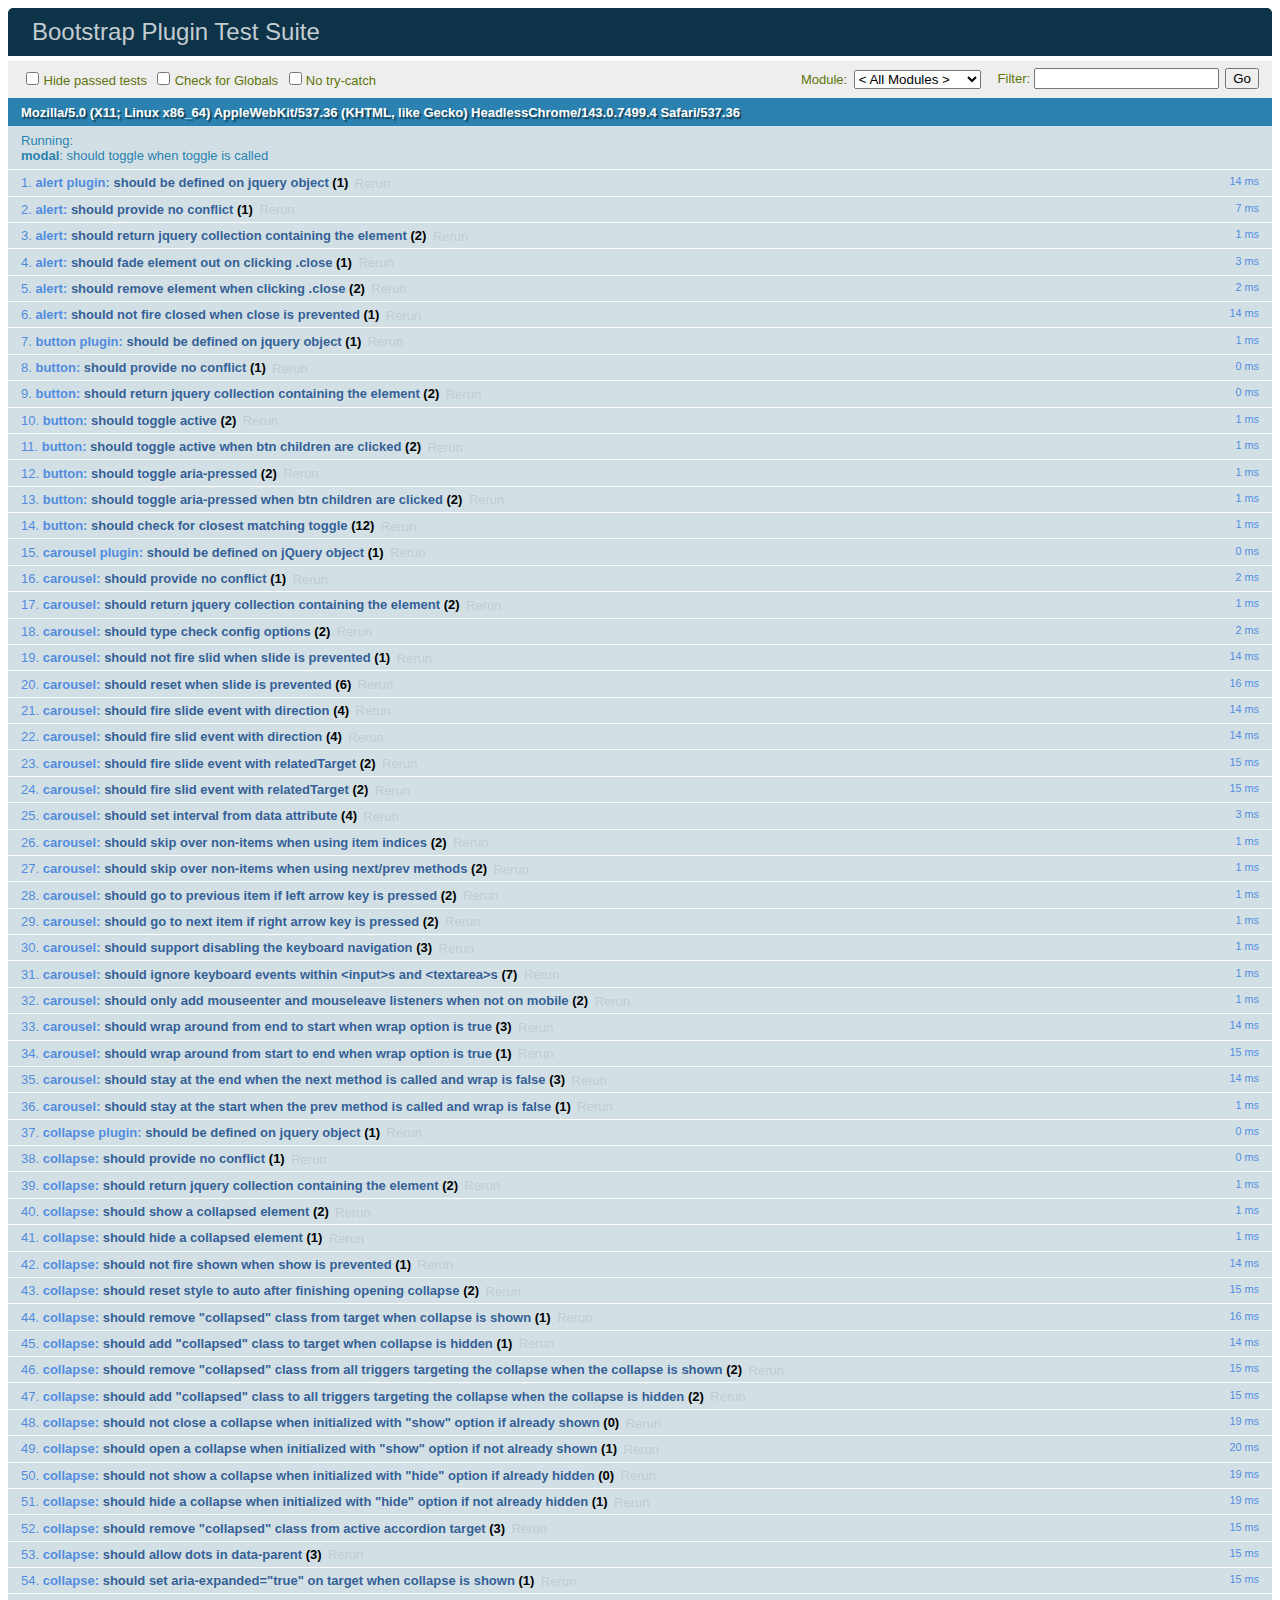
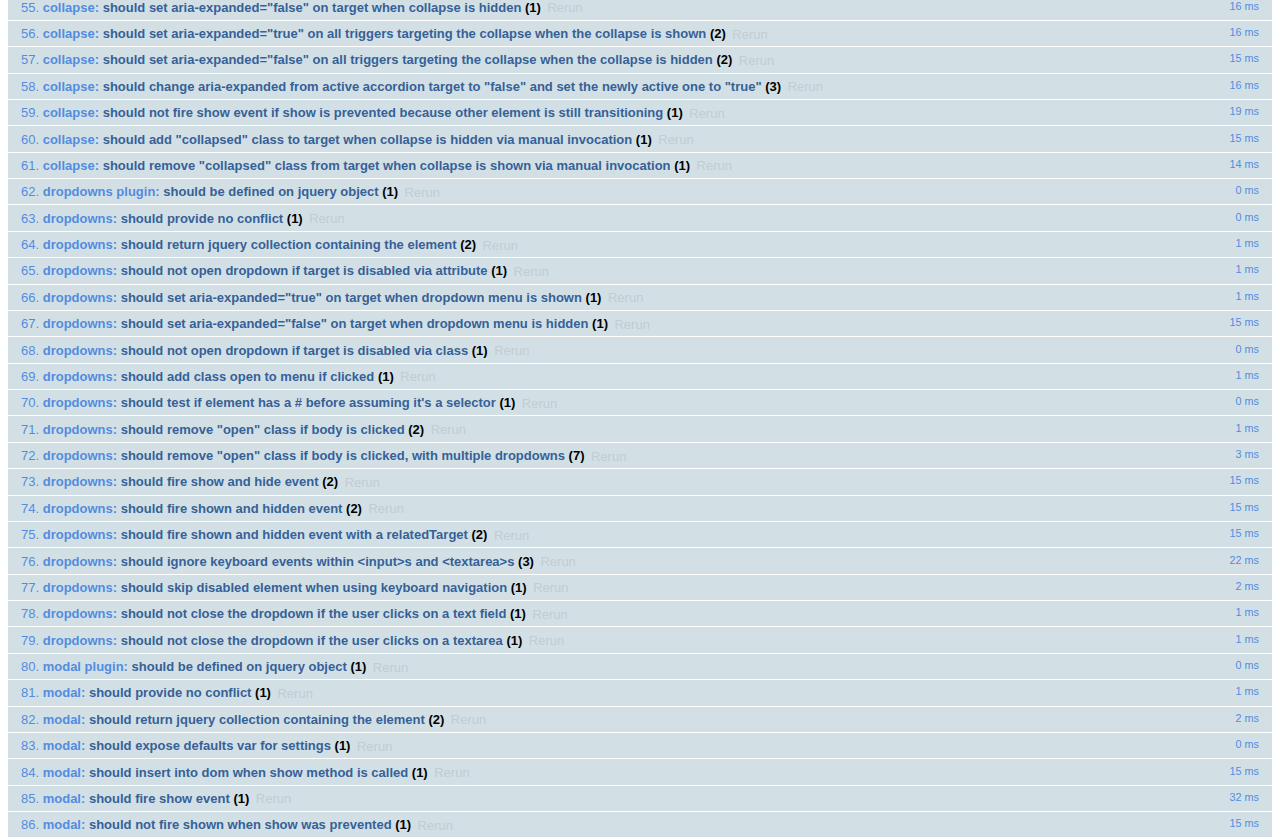
<file: financas-web/src/main/webapp/lib/bootstrap/js/tests/index.html>
<!DOCTYPE html>
<html>
  <head>
    <meta charset="utf-8">
    <title>Bootstrap Plugin Test Suite</title>
    <meta name="viewport" content="width=device-width, initial-scale=1">

    <!-- jQuery -->
    <script src="vendor/jquery.min.js"></script>
    <script src="vendor/tether.min.js"></script>
    <script>
      // Disable jQuery event aliases to ensure we don't accidentally use any of them
      (function () {
        var eventAliases = [
          'blur',
          'focus',
          'focusin',
          'focusout',
          'load',
          'resize',
          'scroll',
          'unload',
          'click',
          'dblclick',
          'mousedown',
          'mouseup',
          'mousemove',
          'mouseover',
          'mouseout',
          'mouseenter',
          'mouseleave',
          'change',
          'select',
          'submit',
          'keydown',
          'keypress',
          'keyup',
          'error',
          'contextmenu',
          'hover',
          'bind',
          'unbind',
          'delegate',
          'undelegate'
        ]
        for (var i = 0; i < eventAliases.length; i++) {
          $.fn[eventAliases[i]] = undefined
        }
      })()
    </script>

    <!-- QUnit -->
    <link rel="stylesheet" href="vendor/qunit.css" media="screen">
    <script src="vendor/qunit.js"></script>
    <script>
      // See https://github.com/axemclion/grunt-saucelabs#test-result-details-with-qunit
      var log = []
      // Require assert.expect in each test
      QUnit.config.requireExpects = true
      QUnit.done(function (testResults) {
        var tests = []
        for (var i = 0, len = log.length; i < len; i++) {
          var details = log[i]
          tests.push({
            name: details.name,
            result: details.result,
            expected: details.expected,
            actual: details.actual,
            source: details.source
          })
        }
        testResults.tests = tests

        window.global_test_results = testResults
      })

      QUnit.testStart(function (testDetails) {
        $(window).scrollTop(0)
        QUnit.log(function (details) {
          if (!details.result) {
            details.name = testDetails.name
            log.push(details)
          }
        })
      })

      // Cleanup
      QUnit.testDone(function () {
        $('#qunit-fixture').empty()
        $('#modal-test, .modal-backdrop').remove()
      })

      // Display fixture on-screen on iOS to avoid false positives
      if (/iPhone|iPad|iPod/.test(navigator.userAgent)) {
        QUnit.begin(function() {
          $('#qunit-fixture').css({ top: 0, left: 0 })
        })

        QUnit.done(function () {
          $('#qunit-fixture').css({ top: '', left: '' })
        })
      }

      // Disable deprecated global QUnit method aliases in preparation for QUnit v2
      (function () {
        var methodNames = [
          'async',
          'asyncTest',
          'deepEqual',
          'equal',
          'expect',
          'module',
          'notDeepEqual',
          'notEqual',
          'notPropEqual',
          'notStrictEqual',
          'ok',
          'propEqual',
          'push',
          'start',
          'stop',
          'strictEqual',
          'test',
          'throws'
        ];
        for (var i = 0; i < methodNames.length; i++) {
          var methodName = methodNames[i];
          window[methodName] = undefined;
        }
      })();
    </script>

    <!-- es6 Plugin sources -->
    <script src="../../js/dist/util.js"></script>
    <script src="../../js/dist/alert.js"></script>
    <script src="../../js/dist/button.js"></script>
    <script src="../../js/dist/carousel.js"></script>
    <script src="../../js/dist/collapse.js"></script>
    <script src="../../js/dist/dropdown.js"></script>
    <script src="../../js/dist/modal.js"></script>
    <script src="../../js/dist/scrollspy.js"></script>
    <script src="../../js/dist/tab.js"></script>
    <script src="../../js/dist/tooltip.js"></script>
    <script src="../../js/dist/popover.js"></script>

    <!-- Unit tests -->
    <script src="unit/alert.js"></script>
    <script src="unit/button.js"></script>
    <script src="unit/carousel.js"></script>
    <script src="unit/collapse.js"></script>
    <script src="unit/dropdown.js"></script>
    <script src="unit/modal.js"></script>
    <script src="unit/scrollspy.js"></script>
    <script src="unit/tab.js"></script>
    <script src="unit/tooltip.js"></script>
    <script src="unit/popover.js"></script>

  </head>
  <body>
    <div id="qunit-container">
      <div id="qunit"></div>
      <div id="qunit-fixture"></div>
    </div>
  </body>
</html>
</file>
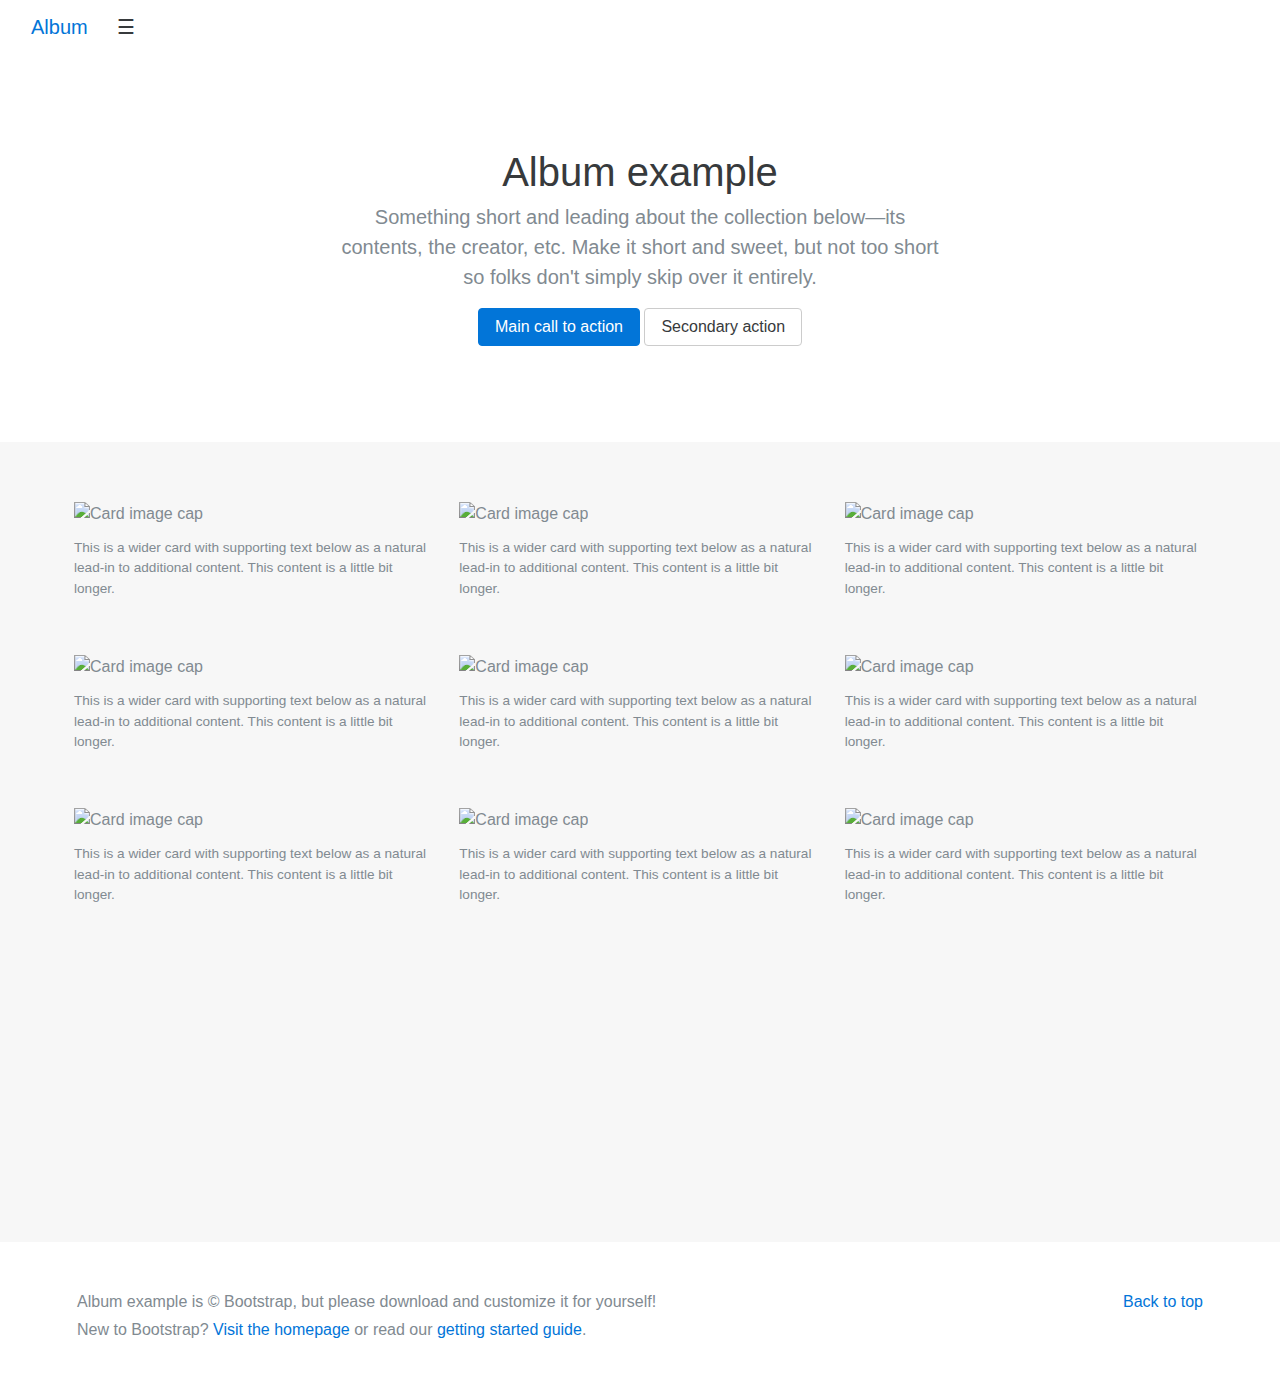
<file: financas-web/src/main/webapp/lib/bootstrap/docs/examples/album/index.html>
<!DOCTYPE html>
<html lang="en">
  <head>
    <meta charset="utf-8">
    <meta http-equiv="X-UA-Compatible" content="IE=edge">
    <meta name="viewport" content="width=device-width, initial-scale=1">
    <meta name="description" content="">
    <meta name="author" content="">
    <link rel="icon" href="../../favicon.ico">

    <title>Album example for Bootstrap</title>

    <!-- Bootstrap core CSS -->
    <link href="../../dist/css/bootstrap.min.css" rel="stylesheet">

    <!-- Custom styles for this template -->
    <link href="album.css" rel="stylesheet">

    <!-- IE10 viewport hack for Surface/desktop Windows 8 bug -->
    <script src="../../assets/js/ie10-viewport-bug-workaround.js"></script>
  </head>

  <body>

    <div class="navbar-collapse collapse inverse" id="navbar-header">
      <div class="container-fluid">
        <div class="about">
          <h4>About</h4>
          <p class="text-muted">Add some information about the album below, the author, or any other background context. Make it a few sentences long so folks can pick up some informative tidbits. Then, link them off to some social networking sites or contact information.</p>
        </div>
        <div class="social">
          <h4>Contact</h4>
          <ul class="list-unstyled">
            <li><a href="#">Follow on Twitter</a></li>
            <li><a href="#">Like on Facebook</a></li>
            <li><a href="#">Email me</a></li>
          </ul>
        </div>
      </div>
    </div>
    <div class="navbar navbar-inverse navbar-static-top">
      <div class="container-fluid">
        <button class="navbar-toggler" type="button" data-toggle="collapse" data-target="#navbar-header">
          &#9776;
        </button>
        <a href="#" class="navbar-brand">Album</a>
      </div>
    </div>

    <section class="jumbotron text-center">
      <div class="container">
        <h1 class="jumbotron-heading">Album example</h1>
        <p class="lead text-muted">Something short and leading about the collection below—its contents, the creator, etc. Make it short and sweet, but not too short so folks don't simply skip over it entirely.</p>
        <p>
          <a href="#" class="btn btn-primary">Main call to action</a>
          <a href="#" class="btn btn-secondary">Secondary action</a>
        </p>
      </div>
    </section>

    <div class="album text-muted">
      <div class="container">

        <div class="row">
          <div class="card">
            <img data-src="holder.js/100%x280/thumb" alt="Card image cap">
            <p class="card-text">This is a wider card with supporting text below as a natural lead-in to additional content. This content is a little bit longer.</p>
          </div>
          <div class="card">
            <img data-src="holder.js/100%x280/thumb" alt="Card image cap">
            <p class="card-text">This is a wider card with supporting text below as a natural lead-in to additional content. This content is a little bit longer.</p>
          </div>
          <div class="card">
            <img data-src="holder.js/100%x280/thumb" alt="Card image cap">
            <p class="card-text">This is a wider card with supporting text below as a natural lead-in to additional content. This content is a little bit longer.</p>
          </div>

          <div class="card">
            <img data-src="holder.js/100%x280/thumb" alt="Card image cap">
            <p class="card-text">This is a wider card with supporting text below as a natural lead-in to additional content. This content is a little bit longer.</p>
          </div>
          <div class="card">
            <img data-src="holder.js/100%x280/thumb" alt="Card image cap">
            <p class="card-text">This is a wider card with supporting text below as a natural lead-in to additional content. This content is a little bit longer.</p>
          </div>
          <div class="card">
            <img data-src="holder.js/100%x280/thumb" alt="Card image cap">
            <p class="card-text">This is a wider card with supporting text below as a natural lead-in to additional content. This content is a little bit longer.</p>
          </div>

          <div class="card">
            <img data-src="holder.js/100%x280/thumb" alt="Card image cap">
            <p class="card-text">This is a wider card with supporting text below as a natural lead-in to additional content. This content is a little bit longer.</p>
          </div>
          <div class="card">
            <img data-src="holder.js/100%x280/thumb" alt="Card image cap">
            <p class="card-text">This is a wider card with supporting text below as a natural lead-in to additional content. This content is a little bit longer.</p>
          </div>
          <div class="card">
            <img data-src="holder.js/100%x280/thumb" alt="Card image cap">
            <p class="card-text">This is a wider card with supporting text below as a natural lead-in to additional content. This content is a little bit longer.</p>
          </div>
        </div>

      </div>
    </div>

    <footer class="text-muted">
      <div class="container">
        <p class="pull-right">
          <a href="#">Back to top</a>
        </p>
        <p>Album example is &copy; Bootstrap, but please download and customize it for yourself!</p>
        <p>New to Bootstrap? <a href="../../">Visit the homepage</a> or read our <a href="../../getting-started/">getting started guide</a>.</p>
      </div>
    </footer>

    <!-- Bootstrap core JavaScript
    ================================================== -->
    <!-- Placed at the end of the document so the pages load faster -->
    <script src="https://ajax.googleapis.com/ajax/libs/jquery/1.11.1/jquery.min.js"></script>
    <!--  <script src="../../assets/js/vendor/holder.js"></script>-->
    <script>
      $(function () {
        Holder.addTheme("thumb", { background: "#55595c", foreground: "#eceeef", text: "Thumbnail" });
      });
    </script>
    <script src="../../dist/js/bootstrap.min.js"></script>
  </body>
</html>
</file>
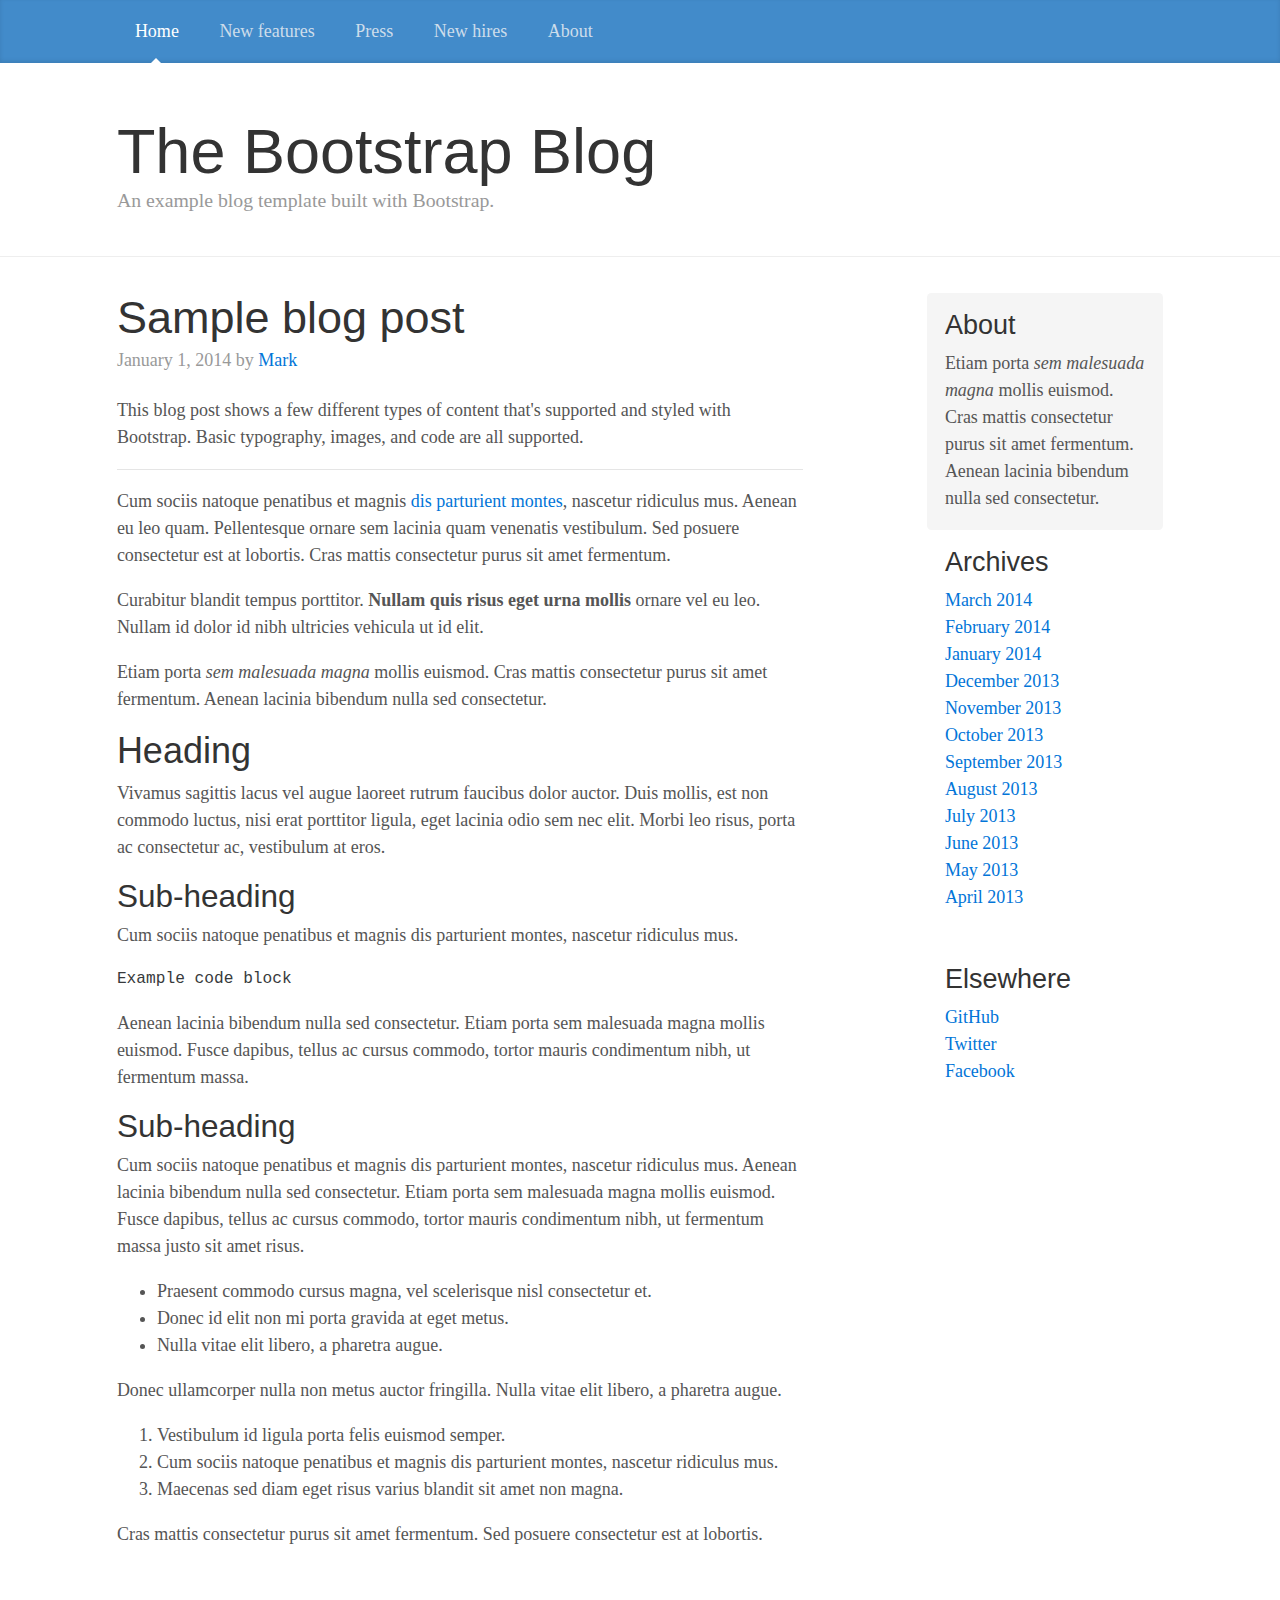
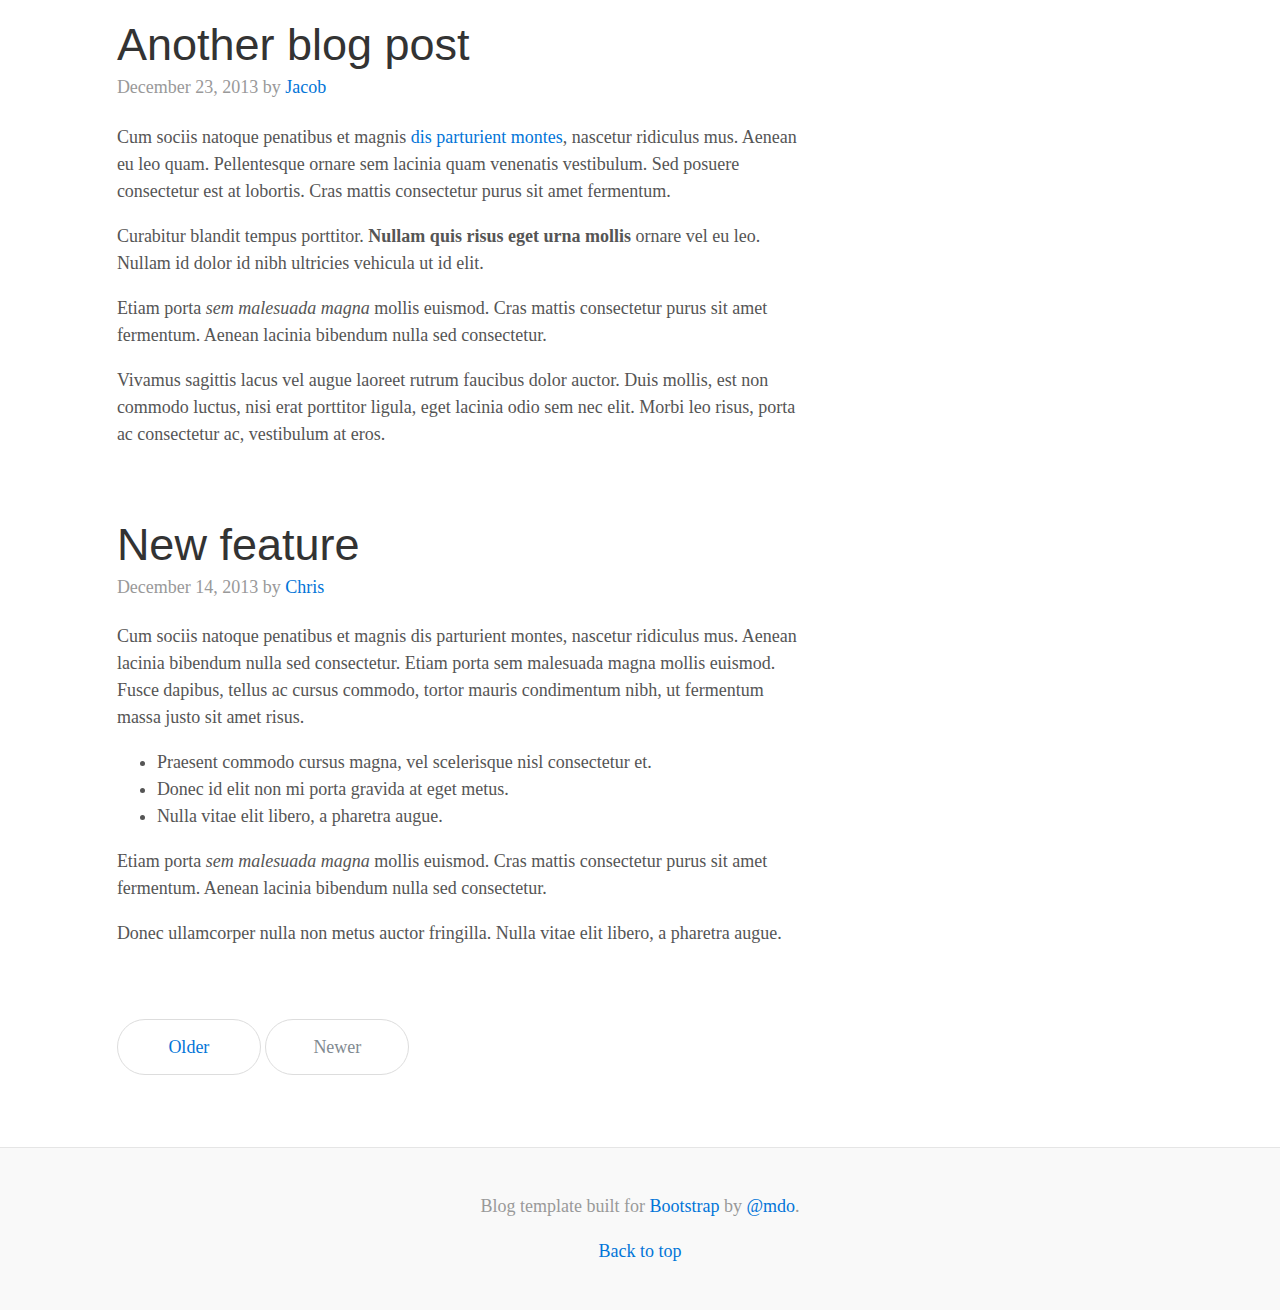
<file: financas-web/src/main/webapp/lib/bootstrap/docs/examples/blog/index.html>
<!DOCTYPE html>
<html lang="en">
  <head>
    <meta charset="utf-8">
    <meta http-equiv="X-UA-Compatible" content="IE=edge">
    <meta name="viewport" content="width=device-width, initial-scale=1">
    <!-- The above 3 meta tags *must* come first in the head; any other head content must come *after* these tags -->
    <meta name="description" content="">
    <meta name="author" content="">
    <link rel="icon" href="../../favicon.ico">

    <title>Blog Template for Bootstrap</title>

    <!-- Bootstrap core CSS -->
    <link href="../../dist/css/bootstrap.min.css" rel="stylesheet">

    <!-- Custom styles for this template -->
    <link href="blog.css" rel="stylesheet">

    <!-- IE10 viewport hack for Surface/desktop Windows 8 bug -->
    <script src="../../assets/js/ie10-viewport-bug-workaround.js"></script>
  </head>

  <body>

    <div class="blog-masthead">
      <div class="container">
        <nav class="nav blog-nav">
          <a class="nav-link active" href="#">Home</a>
          <a class="nav-link" href="#">New features</a>
          <a class="nav-link" href="#">Press</a>
          <a class="nav-link" href="#">New hires</a>
          <a class="nav-link" href="#">About</a>
        </nav>
      </div>
    </div>

    <div class="blog-header">
      <div class="container">
        <h1 class="blog-title">The Bootstrap Blog</h1>
        <p class="lead blog-description">An example blog template built with Bootstrap.</p>
      </div>
    </div>

    <div class="container">

      <div class="row">

        <div class="col-sm-8 blog-main">

          <div class="blog-post">
            <h2 class="blog-post-title">Sample blog post</h2>
            <p class="blog-post-meta">January 1, 2014 by <a href="#">Mark</a></p>

            <p>This blog post shows a few different types of content that's supported and styled with Bootstrap. Basic typography, images, and code are all supported.</p>
            <hr>
            <p>Cum sociis natoque penatibus et magnis <a href="#">dis parturient montes</a>, nascetur ridiculus mus. Aenean eu leo quam. Pellentesque ornare sem lacinia quam venenatis vestibulum. Sed posuere consectetur est at lobortis. Cras mattis consectetur purus sit amet fermentum.</p>
            <blockquote>
              <p>Curabitur blandit tempus porttitor. <strong>Nullam quis risus eget urna mollis</strong> ornare vel eu leo. Nullam id dolor id nibh ultricies vehicula ut id elit.</p>
            </blockquote>
            <p>Etiam porta <em>sem malesuada magna</em> mollis euismod. Cras mattis consectetur purus sit amet fermentum. Aenean lacinia bibendum nulla sed consectetur.</p>
            <h2>Heading</h2>
            <p>Vivamus sagittis lacus vel augue laoreet rutrum faucibus dolor auctor. Duis mollis, est non commodo luctus, nisi erat porttitor ligula, eget lacinia odio sem nec elit. Morbi leo risus, porta ac consectetur ac, vestibulum at eros.</p>
            <h3>Sub-heading</h3>
            <p>Cum sociis natoque penatibus et magnis dis parturient montes, nascetur ridiculus mus.</p>
            <pre><code>Example code block</code></pre>
            <p>Aenean lacinia bibendum nulla sed consectetur. Etiam porta sem malesuada magna mollis euismod. Fusce dapibus, tellus ac cursus commodo, tortor mauris condimentum nibh, ut fermentum massa.</p>
            <h3>Sub-heading</h3>
            <p>Cum sociis natoque penatibus et magnis dis parturient montes, nascetur ridiculus mus. Aenean lacinia bibendum nulla sed consectetur. Etiam porta sem malesuada magna mollis euismod. Fusce dapibus, tellus ac cursus commodo, tortor mauris condimentum nibh, ut fermentum massa justo sit amet risus.</p>
            <ul>
              <li>Praesent commodo cursus magna, vel scelerisque nisl consectetur et.</li>
              <li>Donec id elit non mi porta gravida at eget metus.</li>
              <li>Nulla vitae elit libero, a pharetra augue.</li>
            </ul>
            <p>Donec ullamcorper nulla non metus auctor fringilla. Nulla vitae elit libero, a pharetra augue.</p>
            <ol>
              <li>Vestibulum id ligula porta felis euismod semper.</li>
              <li>Cum sociis natoque penatibus et magnis dis parturient montes, nascetur ridiculus mus.</li>
              <li>Maecenas sed diam eget risus varius blandit sit amet non magna.</li>
            </ol>
            <p>Cras mattis consectetur purus sit amet fermentum. Sed posuere consectetur est at lobortis.</p>
          </div><!-- /.blog-post -->

          <div class="blog-post">
            <h2 class="blog-post-title">Another blog post</h2>
            <p class="blog-post-meta">December 23, 2013 by <a href="#">Jacob</a></p>

            <p>Cum sociis natoque penatibus et magnis <a href="#">dis parturient montes</a>, nascetur ridiculus mus. Aenean eu leo quam. Pellentesque ornare sem lacinia quam venenatis vestibulum. Sed posuere consectetur est at lobortis. Cras mattis consectetur purus sit amet fermentum.</p>
            <blockquote>
              <p>Curabitur blandit tempus porttitor. <strong>Nullam quis risus eget urna mollis</strong> ornare vel eu leo. Nullam id dolor id nibh ultricies vehicula ut id elit.</p>
            </blockquote>
            <p>Etiam porta <em>sem malesuada magna</em> mollis euismod. Cras mattis consectetur purus sit amet fermentum. Aenean lacinia bibendum nulla sed consectetur.</p>
            <p>Vivamus sagittis lacus vel augue laoreet rutrum faucibus dolor auctor. Duis mollis, est non commodo luctus, nisi erat porttitor ligula, eget lacinia odio sem nec elit. Morbi leo risus, porta ac consectetur ac, vestibulum at eros.</p>
          </div><!-- /.blog-post -->

          <div class="blog-post">
            <h2 class="blog-post-title">New feature</h2>
            <p class="blog-post-meta">December 14, 2013 by <a href="#">Chris</a></p>

            <p>Cum sociis natoque penatibus et magnis dis parturient montes, nascetur ridiculus mus. Aenean lacinia bibendum nulla sed consectetur. Etiam porta sem malesuada magna mollis euismod. Fusce dapibus, tellus ac cursus commodo, tortor mauris condimentum nibh, ut fermentum massa justo sit amet risus.</p>
            <ul>
              <li>Praesent commodo cursus magna, vel scelerisque nisl consectetur et.</li>
              <li>Donec id elit non mi porta gravida at eget metus.</li>
              <li>Nulla vitae elit libero, a pharetra augue.</li>
            </ul>
            <p>Etiam porta <em>sem malesuada magna</em> mollis euismod. Cras mattis consectetur purus sit amet fermentum. Aenean lacinia bibendum nulla sed consectetur.</p>
            <p>Donec ullamcorper nulla non metus auctor fringilla. Nulla vitae elit libero, a pharetra augue.</p>
          </div><!-- /.blog-post -->

          <nav>
            <ul class="pager">
              <li><a href="#">Older</a></li>
              <li class="disabled"><a href="#">Newer</a></li>
            </ul>
          </nav>

        </div><!-- /.blog-main -->

        <div class="col-sm-3 col-sm-offset-1 blog-sidebar">
          <div class="sidebar-module sidebar-module-inset">
            <h4>About</h4>
            <p>Etiam porta <em>sem malesuada magna</em> mollis euismod. Cras mattis consectetur purus sit amet fermentum. Aenean lacinia bibendum nulla sed consectetur.</p>
          </div>
          <div class="sidebar-module">
            <h4>Archives</h4>
            <ol class="list-unstyled">
              <li><a href="#">March 2014</a></li>
              <li><a href="#">February 2014</a></li>
              <li><a href="#">January 2014</a></li>
              <li><a href="#">December 2013</a></li>
              <li><a href="#">November 2013</a></li>
              <li><a href="#">October 2013</a></li>
              <li><a href="#">September 2013</a></li>
              <li><a href="#">August 2013</a></li>
              <li><a href="#">July 2013</a></li>
              <li><a href="#">June 2013</a></li>
              <li><a href="#">May 2013</a></li>
              <li><a href="#">April 2013</a></li>
            </ol>
          </div>
          <div class="sidebar-module">
            <h4>Elsewhere</h4>
            <ol class="list-unstyled">
              <li><a href="#">GitHub</a></li>
              <li><a href="#">Twitter</a></li>
              <li><a href="#">Facebook</a></li>
            </ol>
          </div>
        </div><!-- /.blog-sidebar -->

      </div><!-- /.row -->

    </div><!-- /.container -->

    <footer class="blog-footer">
      <p>Blog template built for <a href="http://getbootstrap.com">Bootstrap</a> by <a href="https://twitter.com/mdo">@mdo</a>.</p>
      <p>
        <a href="#">Back to top</a>
      </p>
    </footer>


    <!-- Bootstrap core JavaScript
    ================================================== -->
    <!-- Placed at the end of the document so the pages load faster -->
    <script src="https://ajax.googleapis.com/ajax/libs/jquery/1.11.3/jquery.min.js"></script>
    <script>window.jQuery || document.write('<script src="../../assets/js/vendor/jquery.min.js"><\/script>')</script>
    <script src="../../dist/js/bootstrap.min.js"></script>
    <!-- IE10 viewport hack for Surface/desktop Windows 8 bug -->
    <script src="../../assets/js/ie10-viewport-bug-workaround.js"></script>
  </body>
</html>
</file>
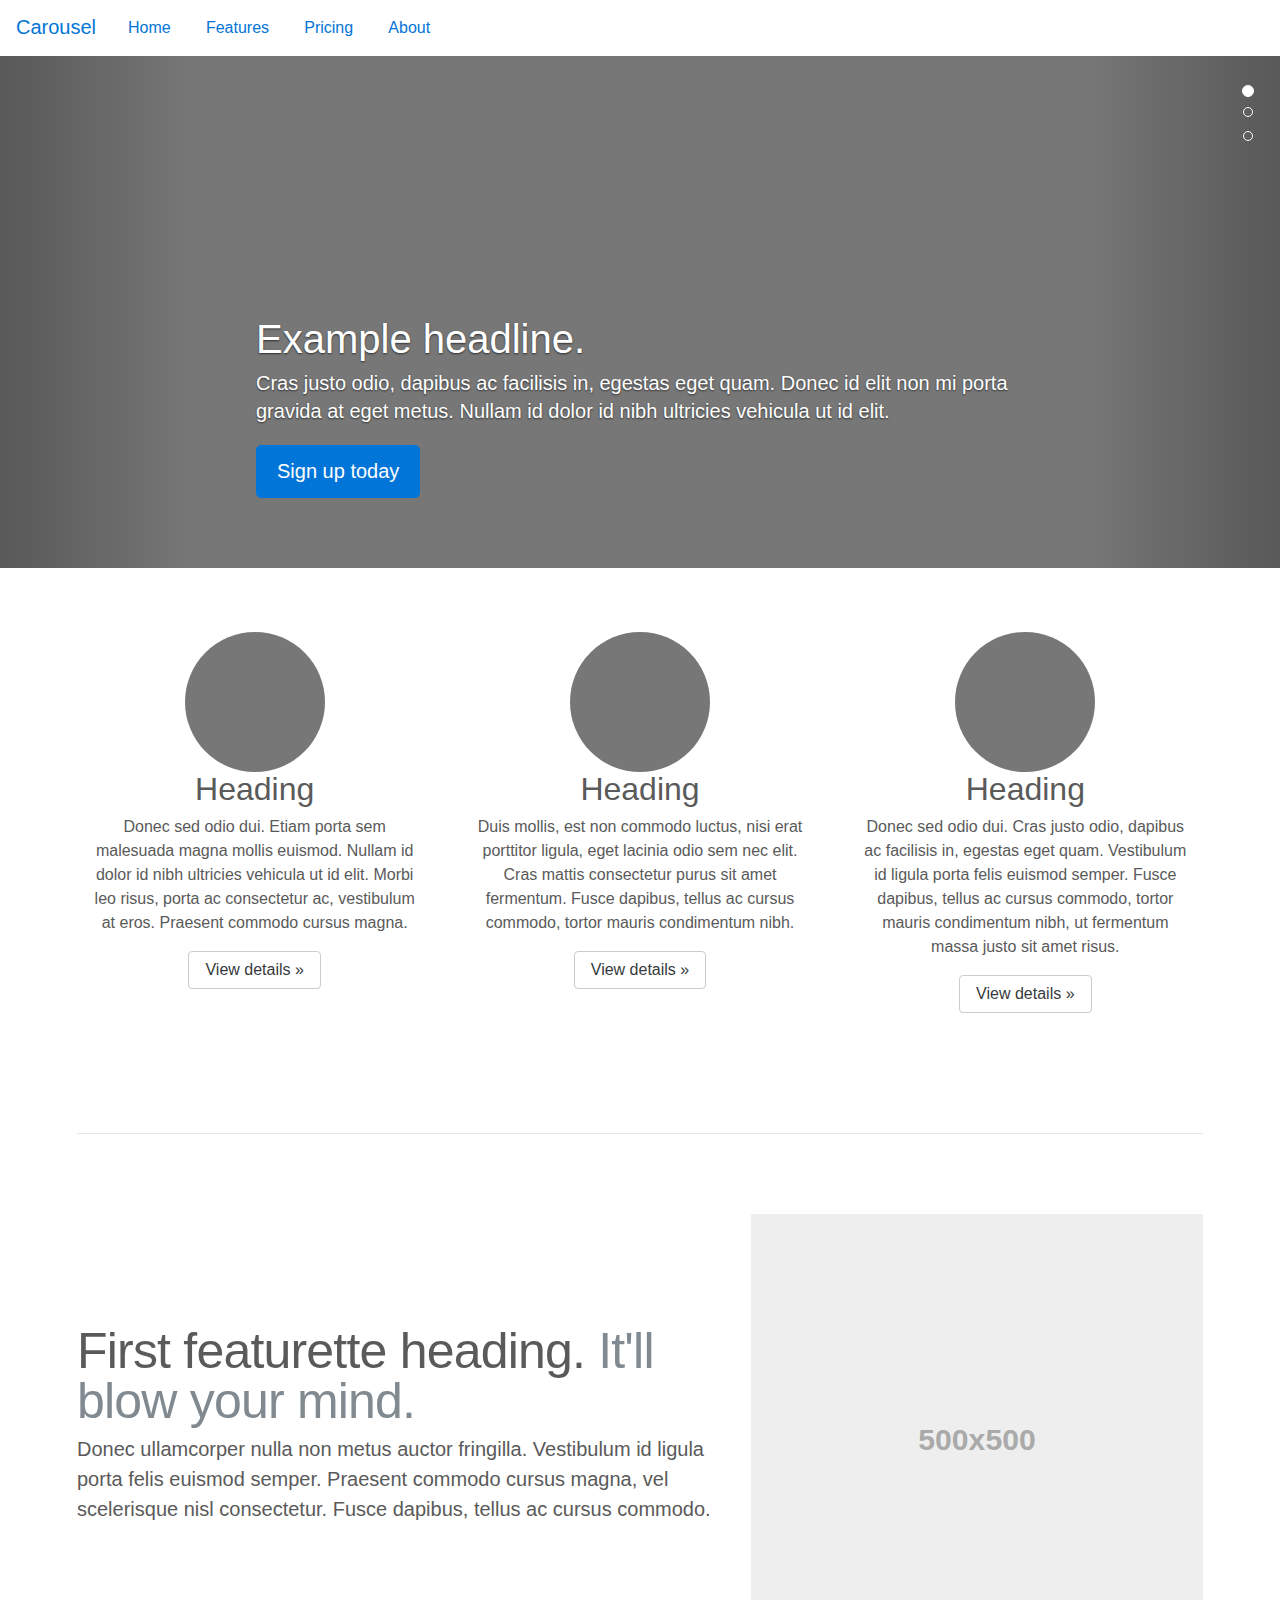
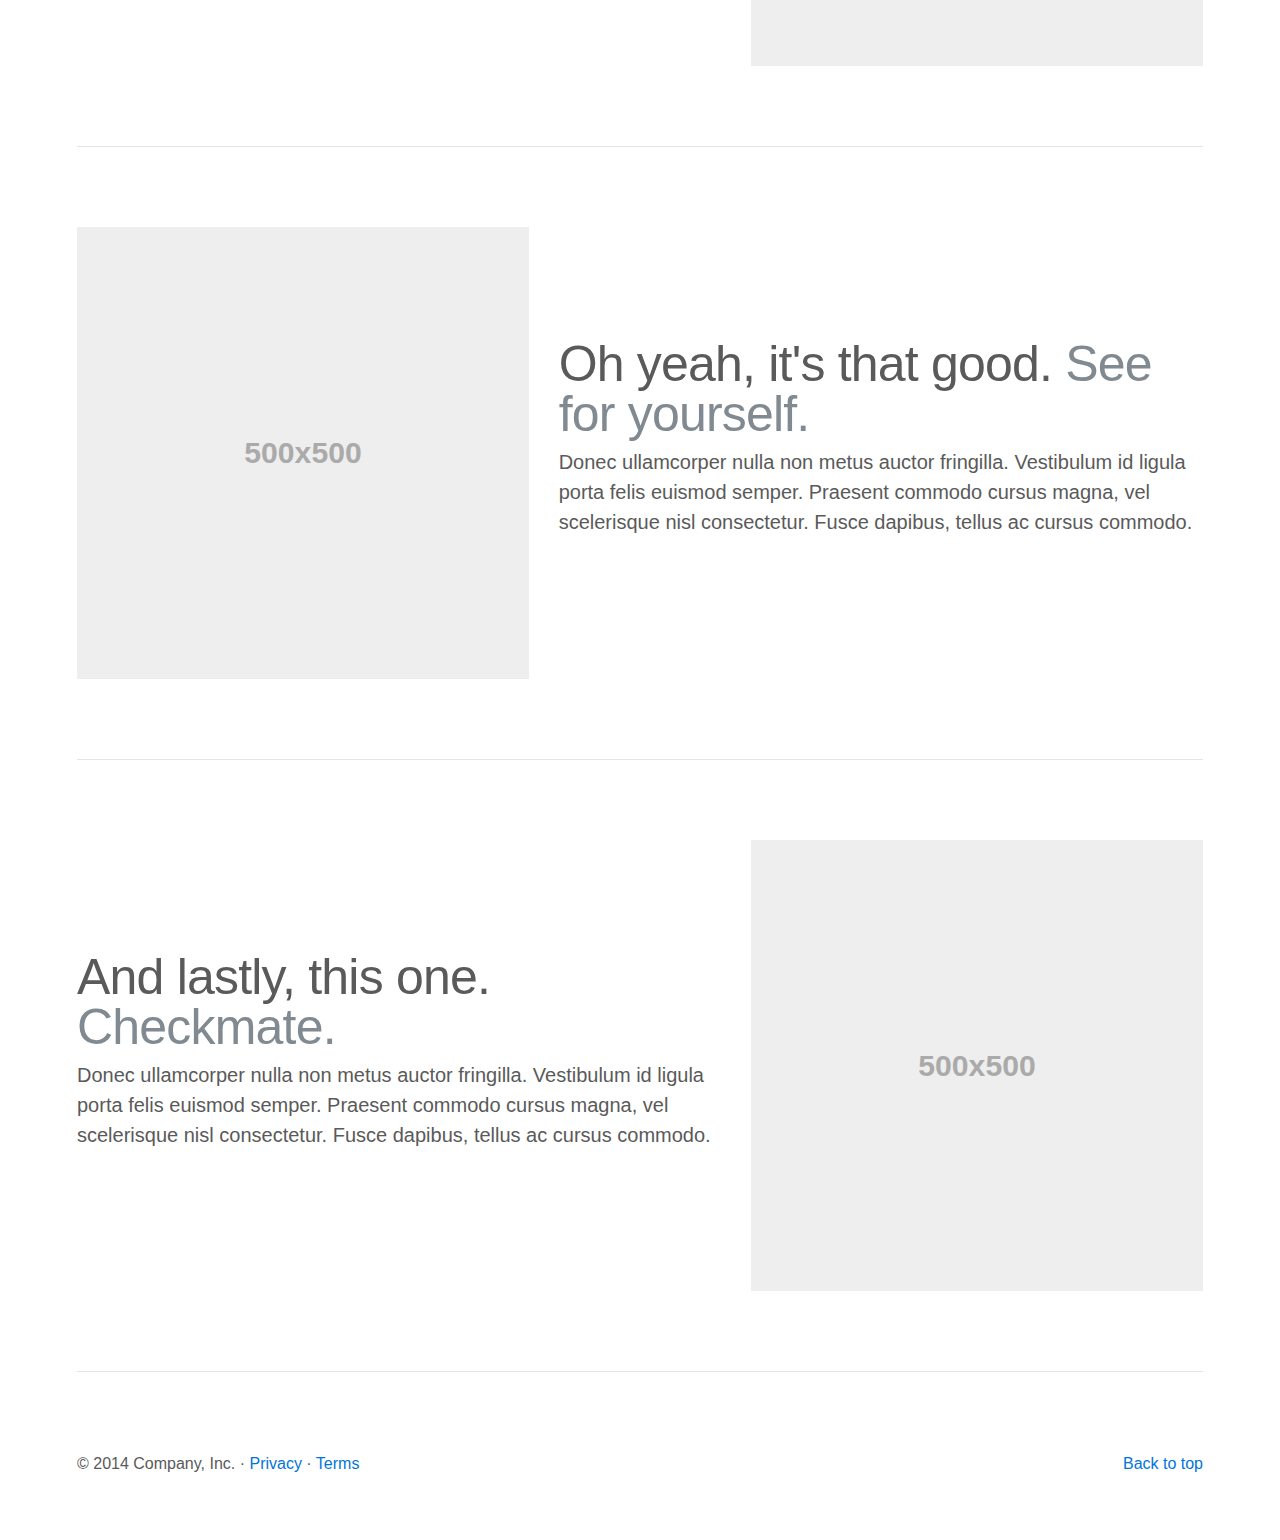
<file: financas-web/src/main/webapp/lib/bootstrap/docs/examples/carousel/index.html>
<!DOCTYPE html>
<html lang="en">
  <head>
    <meta charset="utf-8">
    <meta http-equiv="X-UA-Compatible" content="IE=edge">
    <meta name="viewport" content="width=device-width, initial-scale=1">
    <!-- The above 3 meta tags *must* come first in the head; any other head content must come *after* these tags -->
    <meta name="description" content="">
    <meta name="author" content="">
    <link rel="icon" href="../../favicon.ico">

    <title>Carousel Template for Bootstrap</title>

    <!-- Bootstrap core CSS -->
    <link href="../../dist/css/bootstrap.min.css" rel="stylesheet">

    <!-- IE10 viewport hack for Surface/desktop Windows 8 bug -->
    <script src="../../assets/js/ie10-viewport-bug-workaround.js"></script>

    <!-- Custom styles for this template -->
    <link href="carousel.css" rel="stylesheet">
  </head>
  <body>

    <nav class="navbar navbar-default navbar-static-top">
      <a href="#" class="navbar-brand">Carousel</a>
      <ul class="nav nav-pills">
        <li class="nav-item active">
          <a class="nav-link" href="#">Home <span class="sr-only">(current)</span></a>
        </li>
        <li class="nav-item">
          <a class="nav-link" href="#">Features</a>
        </li>
        <li class="nav-item">
          <a class="nav-link" href="#">Pricing</a>
        </li>
        <li class="nav-item">
          <a class="nav-link" href="#">About</a>
        </li>
      </ul>
    </nav>


    <!-- Carousel
    ================================================== -->
    <div id="myCarousel" class="carousel slide" data-ride="carousel">
      <!-- Indicators -->
      <ol class="carousel-indicators">
        <li data-target="#myCarousel" data-slide-to="0" class="active"></li>
        <li data-target="#myCarousel" data-slide-to="1"></li>
        <li data-target="#myCarousel" data-slide-to="2"></li>
      </ol>
      <div class="carousel-inner" role="listbox">
        <div class="carousel-item active">
          <img class="first-slide" src="[data-uri]" alt="First slide">
          <div class="container">
            <div class="carousel-caption text-left">
              <h1>Example headline.</h1>
              <p>Cras justo odio, dapibus ac facilisis in, egestas eget quam. Donec id elit non mi porta gravida at eget metus. Nullam id dolor id nibh ultricies vehicula ut id elit.</p>
              <p><a class="btn btn-lg btn-primary" href="#" role="button">Sign up today</a></p>
            </div>
          </div>
        </div>
        <div class="carousel-item">
          <img class="second-slide" src="[data-uri]" alt="Second slide">
          <div class="container">
            <div class="carousel-caption">
              <h1>Another example headline.</h1>
              <p>Cras justo odio, dapibus ac facilisis in, egestas eget quam. Donec id elit non mi porta gravida at eget metus. Nullam id dolor id nibh ultricies vehicula ut id elit.</p>
              <p><a class="btn btn-lg btn-primary" href="#" role="button">Learn more</a></p>
            </div>
          </div>
        </div>
        <div class="carousel-item">
          <img class="third-slide" src="[data-uri]" alt="Third slide">
          <div class="container">
            <div class="carousel-caption text-right">
              <h1>One more for good measure.</h1>
              <p>Cras justo odio, dapibus ac facilisis in, egestas eget quam. Donec id elit non mi porta gravida at eget metus. Nullam id dolor id nibh ultricies vehicula ut id elit.</p>
              <p><a class="btn btn-lg btn-primary" href="#" role="button">Browse gallery</a></p>
            </div>
          </div>
        </div>
      </div>
      <a class="left carousel-control" href="#myCarousel" role="button" data-slide="prev">
        <span class="glyphicon glyphicon-chevron-left" aria-hidden="true"></span>
        <span class="sr-only">Previous</span>
      </a>
      <a class="right carousel-control" href="#myCarousel" role="button" data-slide="next">
        <span class="glyphicon glyphicon-chevron-right" aria-hidden="true"></span>
        <span class="sr-only">Next</span>
      </a>
    </div><!-- /.carousel -->


    <!-- Marketing messaging and featurettes
    ================================================== -->
    <!-- Wrap the rest of the page in another container to center all the content. -->

    <div class="container marketing">

      <!-- Three columns of text below the carousel -->
      <div class="row">
        <div class="col-lg-4">
          <img class="img-circle" src="[data-uri]" alt="Generic placeholder image" width="140" height="140">
          <h2>Heading</h2>
          <p>Donec sed odio dui. Etiam porta sem malesuada magna mollis euismod. Nullam id dolor id nibh ultricies vehicula ut id elit. Morbi leo risus, porta ac consectetur ac, vestibulum at eros. Praesent commodo cursus magna.</p>
          <p><a class="btn btn-secondary" href="#" role="button">View details &raquo;</a></p>
        </div><!-- /.col-lg-4 -->
        <div class="col-lg-4">
          <img class="img-circle" src="[data-uri]" alt="Generic placeholder image" width="140" height="140">
          <h2>Heading</h2>
          <p>Duis mollis, est non commodo luctus, nisi erat porttitor ligula, eget lacinia odio sem nec elit. Cras mattis consectetur purus sit amet fermentum. Fusce dapibus, tellus ac cursus commodo, tortor mauris condimentum nibh.</p>
          <p><a class="btn btn-secondary" href="#" role="button">View details &raquo;</a></p>
        </div><!-- /.col-lg-4 -->
        <div class="col-lg-4">
          <img class="img-circle" src="[data-uri]" alt="Generic placeholder image" width="140" height="140">
          <h2>Heading</h2>
          <p>Donec sed odio dui. Cras justo odio, dapibus ac facilisis in, egestas eget quam. Vestibulum id ligula porta felis euismod semper. Fusce dapibus, tellus ac cursus commodo, tortor mauris condimentum nibh, ut fermentum massa justo sit amet risus.</p>
          <p><a class="btn btn-secondary" href="#" role="button">View details &raquo;</a></p>
        </div><!-- /.col-lg-4 -->
      </div><!-- /.row -->


      <!-- START THE FEATURETTES -->

      <hr class="featurette-divider">

      <div class="row featurette">
        <div class="col-md-7">
          <h2 class="featurette-heading">First featurette heading. <span class="text-muted">It'll blow your mind.</span></h2>
          <p class="lead">Donec ullamcorper nulla non metus auctor fringilla. Vestibulum id ligula porta felis euismod semper. Praesent commodo cursus magna, vel scelerisque nisl consectetur. Fusce dapibus, tellus ac cursus commodo.</p>
        </div>
        <div class="col-md-5">
          <img class="featurette-image img-responsive center-block" data-src="holder.js/500x500/auto" alt="Generic placeholder image">
        </div>
      </div>

      <hr class="featurette-divider">

      <div class="row featurette">
        <div class="col-md-7 col-md-push-5">
          <h2 class="featurette-heading">Oh yeah, it's that good. <span class="text-muted">See for yourself.</span></h2>
          <p class="lead">Donec ullamcorper nulla non metus auctor fringilla. Vestibulum id ligula porta felis euismod semper. Praesent commodo cursus magna, vel scelerisque nisl consectetur. Fusce dapibus, tellus ac cursus commodo.</p>
        </div>
        <div class="col-md-5 col-md-pull-7">
          <img class="featurette-image img-responsive center-block" data-src="holder.js/500x500/auto" alt="Generic placeholder image">
        </div>
      </div>

      <hr class="featurette-divider">

      <div class="row featurette">
        <div class="col-md-7">
          <h2 class="featurette-heading">And lastly, this one. <span class="text-muted">Checkmate.</span></h2>
          <p class="lead">Donec ullamcorper nulla non metus auctor fringilla. Vestibulum id ligula porta felis euismod semper. Praesent commodo cursus magna, vel scelerisque nisl consectetur. Fusce dapibus, tellus ac cursus commodo.</p>
        </div>
        <div class="col-md-5">
          <img class="featurette-image img-responsive center-block" data-src="holder.js/500x500/auto" alt="Generic placeholder image">
        </div>
      </div>

      <hr class="featurette-divider">

      <!-- /END THE FEATURETTES -->


      <!-- FOOTER -->
      <footer>
        <p class="pull-right"><a href="#">Back to top</a></p>
        <p>&copy; 2014 Company, Inc. &middot; <a href="#">Privacy</a> &middot; <a href="#">Terms</a></p>
      </footer>

    </div><!-- /.container -->


    <!-- Bootstrap core JavaScript
    ================================================== -->
    <!-- Placed at the end of the document so the pages load faster -->
    <script src="https://ajax.googleapis.com/ajax/libs/jquery/1.11.3/jquery.min.js"></script>
    <script>window.jQuery || document.write('<script src="../../assets/js/vendor/jquery.min.js"><\/script>')</script>
    <script src="../../dist/js/bootstrap.min.js"></script>
    <!-- Just to make our placeholder images work. Don't actually copy the next line! -->
    <script src="../../assets/js/vendor/holder.min.js"></script>
    <!-- IE10 viewport hack for Surface/desktop Windows 8 bug -->
    <script src="../../assets/js/ie10-viewport-bug-workaround.js"></script>
  </body>
</html>
</file>
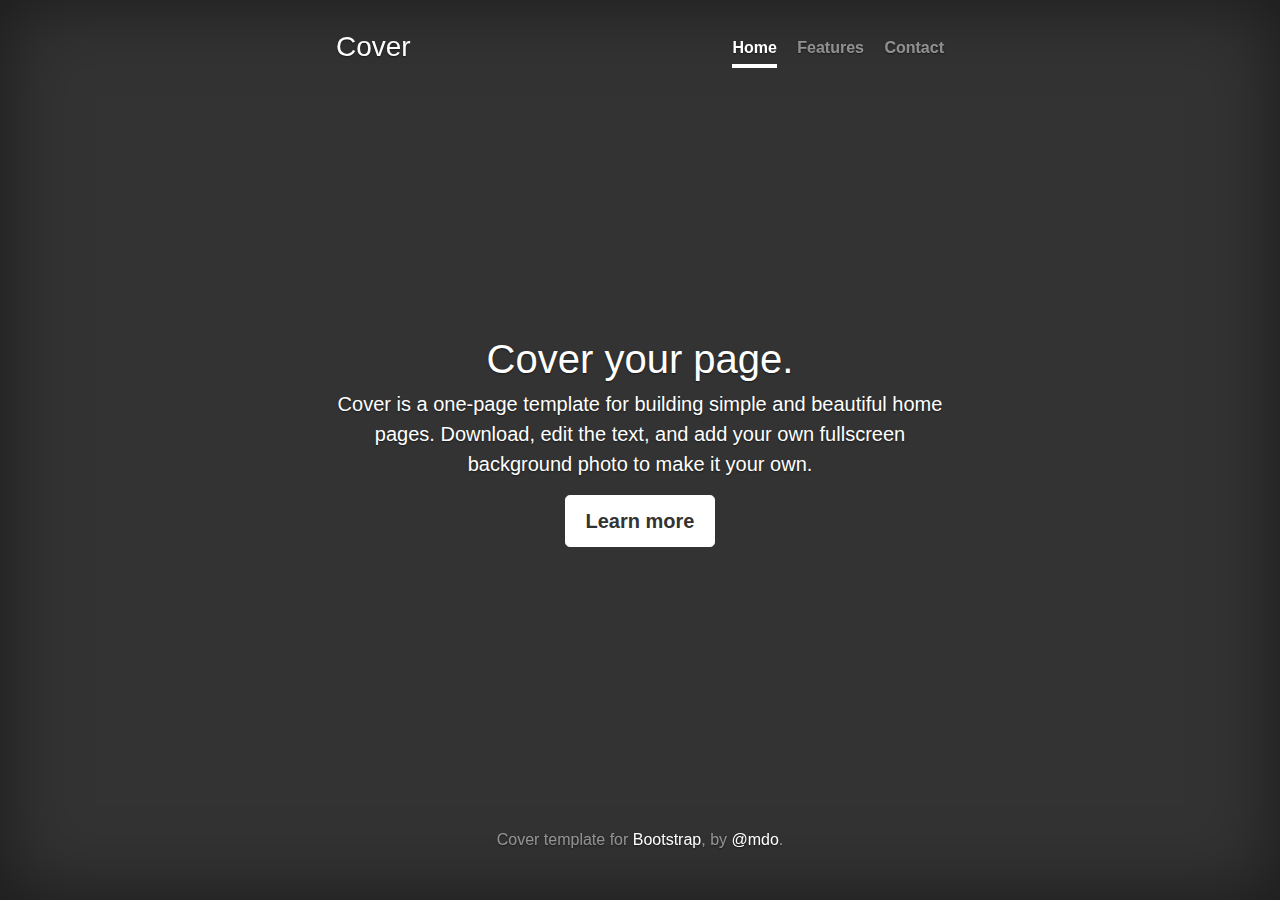
<file: financas-web/src/main/webapp/lib/bootstrap/docs/examples/cover/index.html>
<!DOCTYPE html>
<html lang="en">
  <head>
    <meta charset="utf-8">
    <meta http-equiv="X-UA-Compatible" content="IE=edge">
    <meta name="viewport" content="width=device-width, initial-scale=1">
    <!-- The above 3 meta tags *must* come first in the head; any other head content must come *after* these tags -->
    <meta name="description" content="">
    <meta name="author" content="">
    <link rel="icon" href="../../favicon.ico">

    <title>Cover Template for Bootstrap</title>

    <!-- Bootstrap core CSS -->
    <link href="../../dist/css/bootstrap.min.css" rel="stylesheet">

    <!-- Custom styles for this template -->
    <link href="cover.css" rel="stylesheet">

    <!-- IE10 viewport hack for Surface/desktop Windows 8 bug -->
    <script src="../../assets/js/ie10-viewport-bug-workaround.js"></script>
  </head>

  <body>

    <div class="site-wrapper">

      <div class="site-wrapper-inner">

        <div class="cover-container">

          <div class="masthead clearfix">
            <div class="inner">
              <h3 class="masthead-brand">Cover</h3>
              <nav class="nav nav-masthead">
                <a class="nav-link active" href="#">Home</a>
                <a class="nav-link" href="#">Features</a>
                <a class="nav-link" href="#">Contact</a>
              </nav>
            </div>
          </div>

          <div class="inner cover">
            <h1 class="cover-heading">Cover your page.</h1>
            <p class="lead">Cover is a one-page template for building simple and beautiful home pages. Download, edit the text, and add your own fullscreen background photo to make it your own.</p>
            <p class="lead">
              <a href="#" class="btn btn-lg btn-secondary">Learn more</a>
            </p>
          </div>

          <div class="mastfoot">
            <div class="inner">
              <p>Cover template for <a href="http://getbootstrap.com">Bootstrap</a>, by <a href="https://twitter.com/mdo">@mdo</a>.</p>
            </div>
          </div>

        </div>

      </div>

    </div>

    <!-- Bootstrap core JavaScript
    ================================================== -->
    <!-- Placed at the end of the document so the pages load faster -->
    <script src="https://ajax.googleapis.com/ajax/libs/jquery/1.11.3/jquery.min.js"></script>
    <script>window.jQuery || document.write('<script src="../../assets/js/vendor/jquery.min.js"><\/script>')</script>
    <script src="../../dist/js/bootstrap.min.js"></script>
    <!-- IE10 viewport hack for Surface/desktop Windows 8 bug -->
    <script src="../../assets/js/ie10-viewport-bug-workaround.js"></script>
  </body>
</html>
</file>
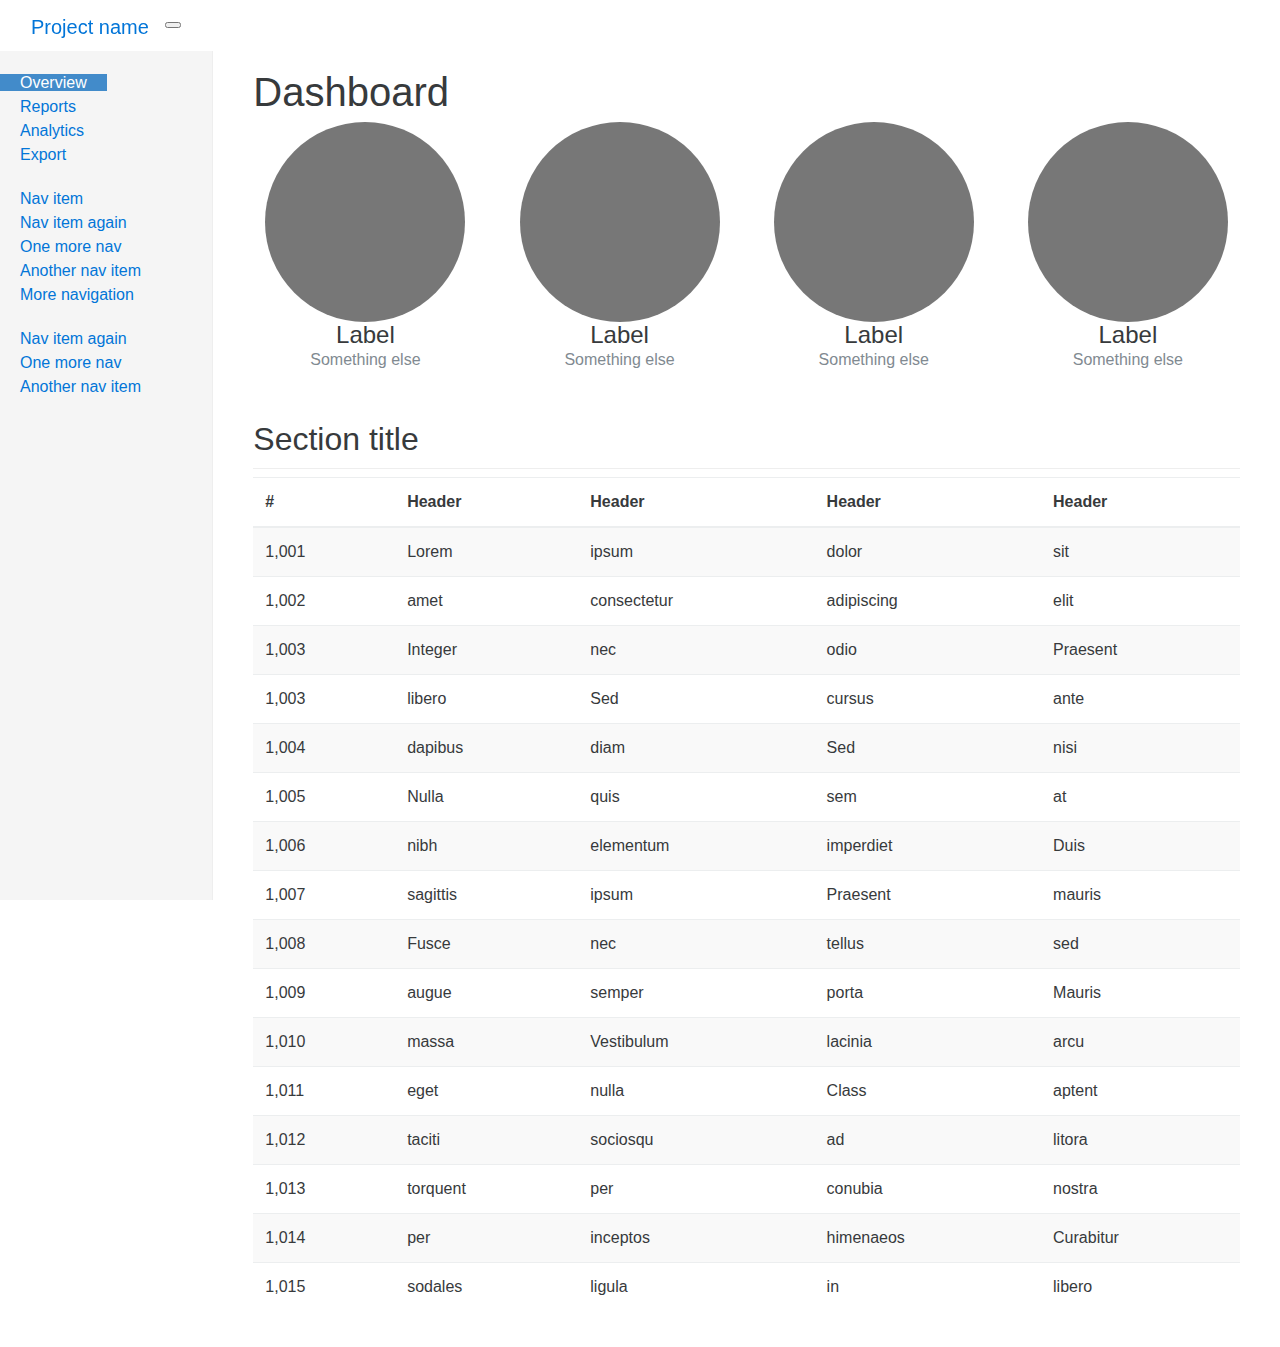
<file: financas-web/src/main/webapp/lib/bootstrap/docs/examples/dashboard/index.html>
<!DOCTYPE html>
<html lang="en">
  <head>
    <meta charset="utf-8">
    <meta http-equiv="X-UA-Compatible" content="IE=edge">
    <meta name="viewport" content="width=device-width, initial-scale=1">
    <!-- The above 3 meta tags *must* come first in the head; any other head content must come *after* these tags -->
    <meta name="description" content="">
    <meta name="author" content="">
    <link rel="icon" href="../../favicon.ico">

    <title>Dashboard Template for Bootstrap</title>

    <!-- Bootstrap core CSS -->
    <link href="../../dist/css/bootstrap.min.css" rel="stylesheet">

    <!-- Custom styles for this template -->
    <link href="dashboard.css" rel="stylesheet">

    <!-- IE10 viewport hack for Surface/desktop Windows 8 bug -->
    <script src="../../assets/js/ie10-viewport-bug-workaround.js"></script>
  </head>

  <body>

    <nav class="navbar navbar-inverse navbar-fixed-top">
      <div class="container-fluid">
        <div class="navbar-header">
          <button type="button" class="navbar-toggle collapsed" data-toggle="collapse" data-target="#navbar" aria-expanded="false" aria-controls="navbar">
            <span class="sr-only">Toggle navigation</span>
            <span class="icon-bar"></span>
            <span class="icon-bar"></span>
            <span class="icon-bar"></span>
          </button>
          <a class="navbar-brand" href="#">Project name</a>
        </div>
        <div id="navbar" class="navbar-collapse collapse">
          <ul class="nav navbar-nav navbar-right">
            <li><a href="#">Dashboard</a></li>
            <li><a href="#">Settings</a></li>
            <li><a href="#">Profile</a></li>
            <li><a href="#">Help</a></li>
          </ul>
          <form class="navbar-form navbar-right">
            <input type="text" class="form-control" placeholder="Search...">
          </form>
        </div>
      </div>
    </nav>

    <div class="container-fluid">
      <div class="row">
        <div class="col-sm-3 col-md-2 sidebar">
          <ul class="nav nav-sidebar">
            <li class="active"><a href="#">Overview <span class="sr-only">(current)</span></a></li>
            <li><a href="#">Reports</a></li>
            <li><a href="#">Analytics</a></li>
            <li><a href="#">Export</a></li>
          </ul>
          <ul class="nav nav-sidebar">
            <li><a href="">Nav item</a></li>
            <li><a href="">Nav item again</a></li>
            <li><a href="">One more nav</a></li>
            <li><a href="">Another nav item</a></li>
            <li><a href="">More navigation</a></li>
          </ul>
          <ul class="nav nav-sidebar">
            <li><a href="">Nav item again</a></li>
            <li><a href="">One more nav</a></li>
            <li><a href="">Another nav item</a></li>
          </ul>
        </div>
        <div class="col-sm-9 col-sm-offset-3 col-md-10 col-md-offset-2 main">
          <h1 class="page-header">Dashboard</h1>

          <div class="row placeholders">
            <div class="col-xs-6 col-sm-3 placeholder">
              <img src="[data-uri]" width="200" height="200" class="img-responsive" alt="Generic placeholder thumbnail">
              <h4>Label</h4>
              <span class="text-muted">Something else</span>
            </div>
            <div class="col-xs-6 col-sm-3 placeholder">
              <img src="[data-uri]" width="200" height="200" class="img-responsive" alt="Generic placeholder thumbnail">
              <h4>Label</h4>
              <span class="text-muted">Something else</span>
            </div>
            <div class="col-xs-6 col-sm-3 placeholder">
              <img src="[data-uri]" width="200" height="200" class="img-responsive" alt="Generic placeholder thumbnail">
              <h4>Label</h4>
              <span class="text-muted">Something else</span>
            </div>
            <div class="col-xs-6 col-sm-3 placeholder">
              <img src="[data-uri]" width="200" height="200" class="img-responsive" alt="Generic placeholder thumbnail">
              <h4>Label</h4>
              <span class="text-muted">Something else</span>
            </div>
          </div>

          <h2 class="sub-header">Section title</h2>
          <div class="table-responsive">
            <table class="table table-striped">
              <thead>
                <tr>
                  <th>#</th>
                  <th>Header</th>
                  <th>Header</th>
                  <th>Header</th>
                  <th>Header</th>
                </tr>
              </thead>
              <tbody>
                <tr>
                  <td>1,001</td>
                  <td>Lorem</td>
                  <td>ipsum</td>
                  <td>dolor</td>
                  <td>sit</td>
                </tr>
                <tr>
                  <td>1,002</td>
                  <td>amet</td>
                  <td>consectetur</td>
                  <td>adipiscing</td>
                  <td>elit</td>
                </tr>
                <tr>
                  <td>1,003</td>
                  <td>Integer</td>
                  <td>nec</td>
                  <td>odio</td>
                  <td>Praesent</td>
                </tr>
                <tr>
                  <td>1,003</td>
                  <td>libero</td>
                  <td>Sed</td>
                  <td>cursus</td>
                  <td>ante</td>
                </tr>
                <tr>
                  <td>1,004</td>
                  <td>dapibus</td>
                  <td>diam</td>
                  <td>Sed</td>
                  <td>nisi</td>
                </tr>
                <tr>
                  <td>1,005</td>
                  <td>Nulla</td>
                  <td>quis</td>
                  <td>sem</td>
                  <td>at</td>
                </tr>
                <tr>
                  <td>1,006</td>
                  <td>nibh</td>
                  <td>elementum</td>
                  <td>imperdiet</td>
                  <td>Duis</td>
                </tr>
                <tr>
                  <td>1,007</td>
                  <td>sagittis</td>
                  <td>ipsum</td>
                  <td>Praesent</td>
                  <td>mauris</td>
                </tr>
                <tr>
                  <td>1,008</td>
                  <td>Fusce</td>
                  <td>nec</td>
                  <td>tellus</td>
                  <td>sed</td>
                </tr>
                <tr>
                  <td>1,009</td>
                  <td>augue</td>
                  <td>semper</td>
                  <td>porta</td>
                  <td>Mauris</td>
                </tr>
                <tr>
                  <td>1,010</td>
                  <td>massa</td>
                  <td>Vestibulum</td>
                  <td>lacinia</td>
                  <td>arcu</td>
                </tr>
                <tr>
                  <td>1,011</td>
                  <td>eget</td>
                  <td>nulla</td>
                  <td>Class</td>
                  <td>aptent</td>
                </tr>
                <tr>
                  <td>1,012</td>
                  <td>taciti</td>
                  <td>sociosqu</td>
                  <td>ad</td>
                  <td>litora</td>
                </tr>
                <tr>
                  <td>1,013</td>
                  <td>torquent</td>
                  <td>per</td>
                  <td>conubia</td>
                  <td>nostra</td>
                </tr>
                <tr>
                  <td>1,014</td>
                  <td>per</td>
                  <td>inceptos</td>
                  <td>himenaeos</td>
                  <td>Curabitur</td>
                </tr>
                <tr>
                  <td>1,015</td>
                  <td>sodales</td>
                  <td>ligula</td>
                  <td>in</td>
                  <td>libero</td>
                </tr>
              </tbody>
            </table>
          </div>
        </div>
      </div>
    </div>

    <!-- Bootstrap core JavaScript
    ================================================== -->
    <!-- Placed at the end of the document so the pages load faster -->
    <script src="https://ajax.googleapis.com/ajax/libs/jquery/1.11.3/jquery.min.js"></script>
    <script>window.jQuery || document.write('<script src="../../assets/js/vendor/jquery.min.js"><\/script>')</script>
    <script src="../../dist/js/bootstrap.min.js"></script>
    <!-- Just to make our placeholder images work. Don't actually copy the next line! -->
    <script src="../../assets/js/vendor/holder.min.js"></script>
    <!-- IE10 viewport hack for Surface/desktop Windows 8 bug -->
    <script src="../../assets/js/ie10-viewport-bug-workaround.js"></script>
  </body>
</html>
</file>
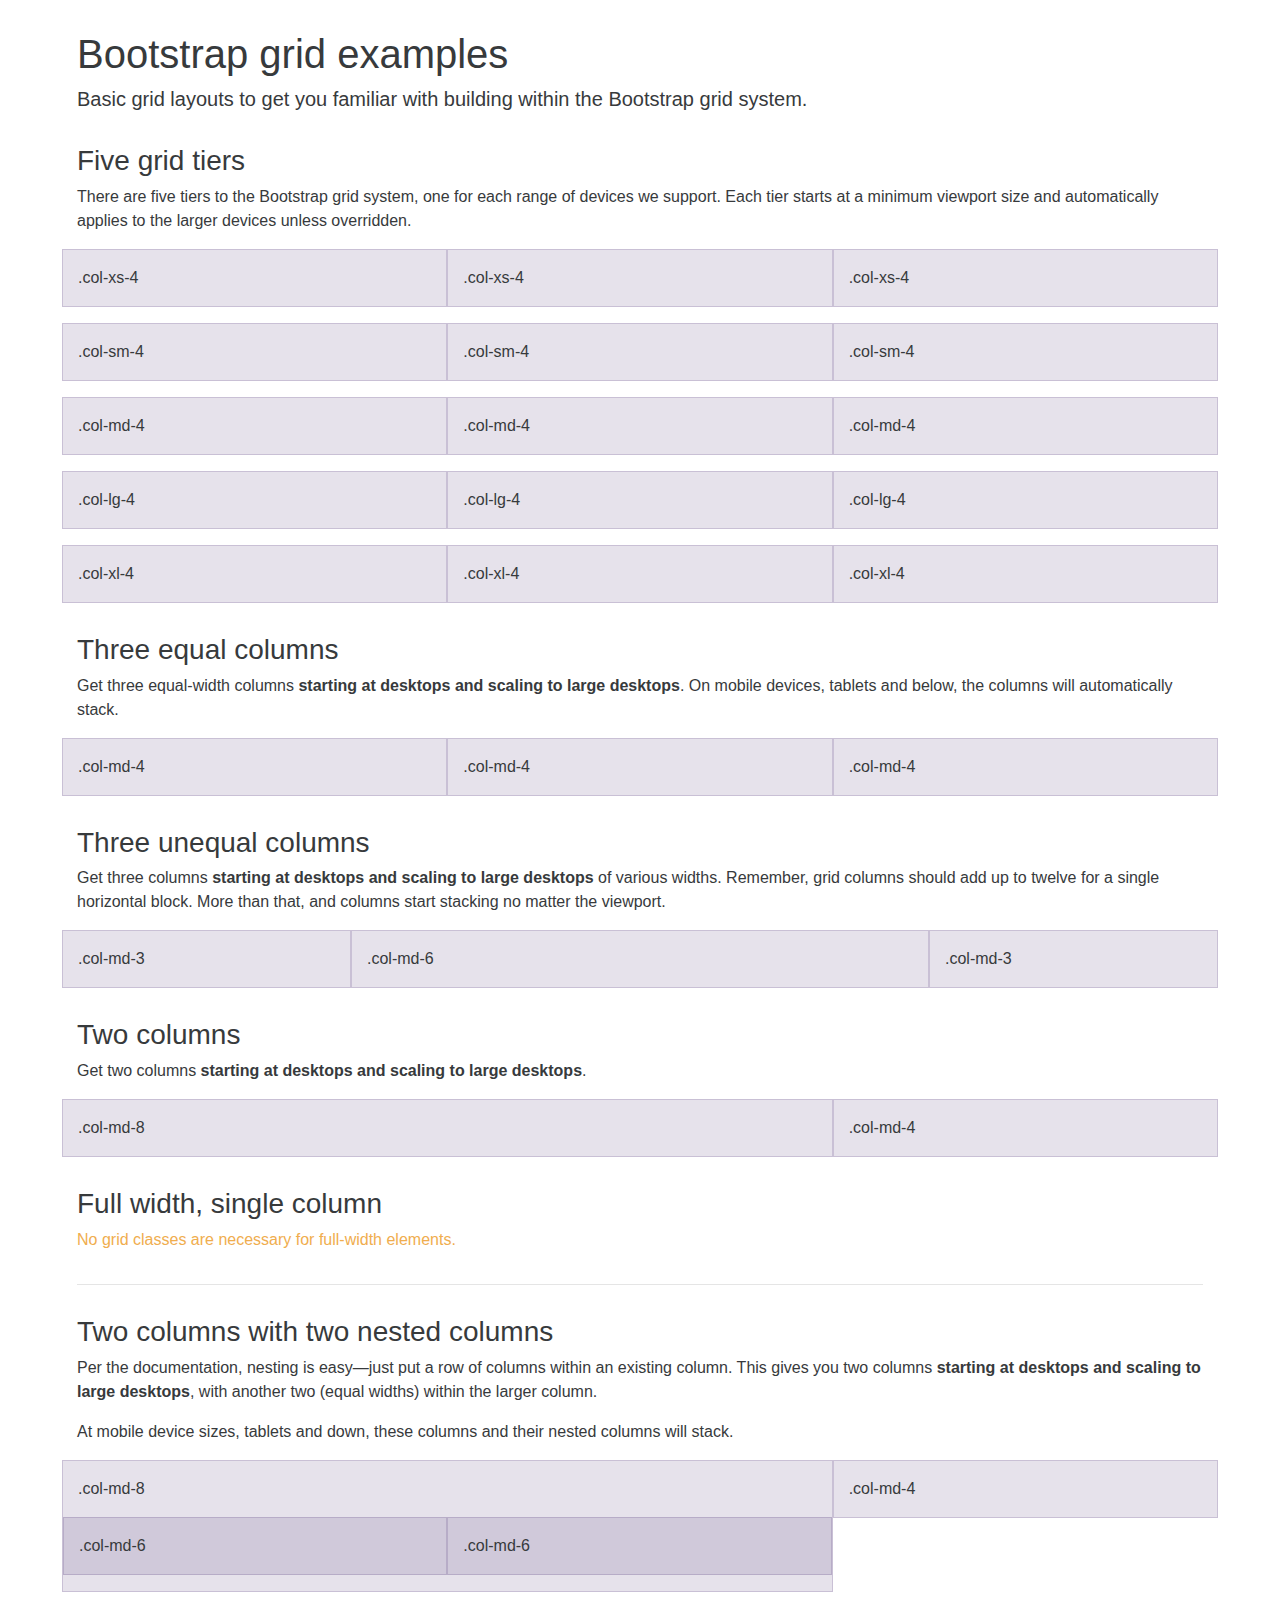
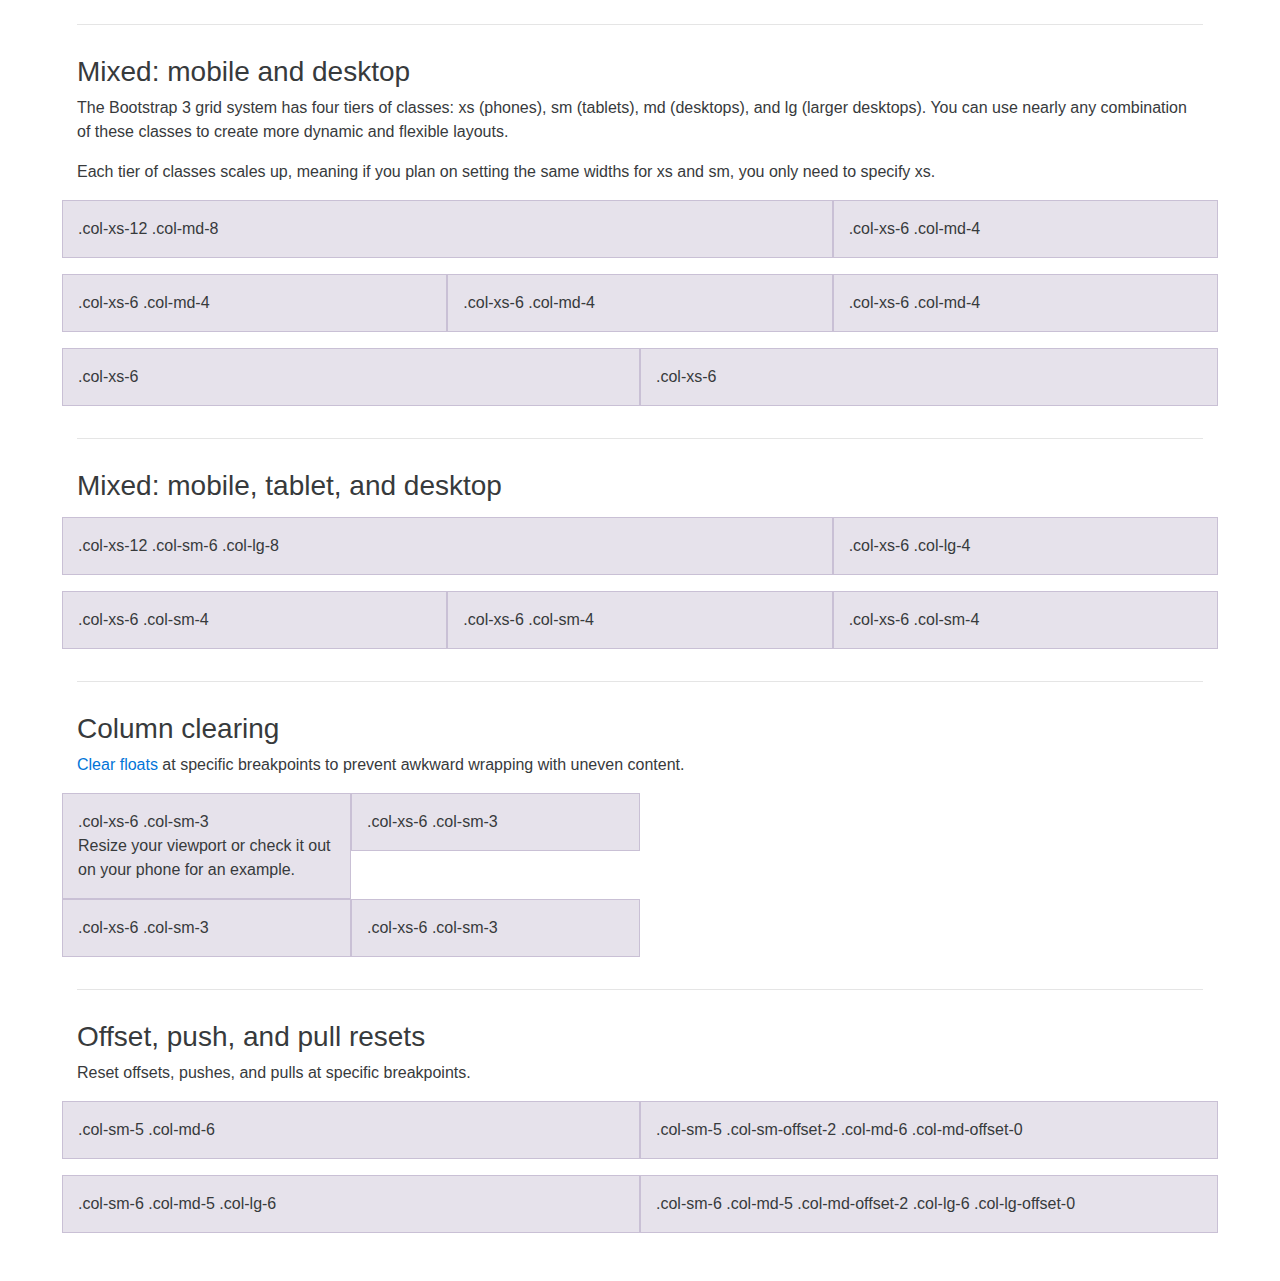
<file: financas-web/src/main/webapp/lib/bootstrap/docs/examples/grid/index.html>
<!DOCTYPE html>
<html lang="en">
  <head>
    <meta charset="utf-8">
    <meta http-equiv="X-UA-Compatible" content="IE=edge">
    <meta name="viewport" content="width=device-width, initial-scale=1">
    <!-- The above 3 meta tags *must* come first in the head; any other head content must come *after* these tags -->
    <meta name="description" content="">
    <meta name="author" content="">
    <link rel="icon" href="../../favicon.ico">

    <title>Grid Template for Bootstrap</title>

    <!-- Bootstrap core CSS -->
    <link href="../../dist/css/bootstrap.min.css" rel="stylesheet">

    <!-- Custom styles for this template -->
    <link href="grid.css" rel="stylesheet">

    <!-- IE10 viewport hack for Surface/desktop Windows 8 bug -->
    <script src="../../assets/js/ie10-viewport-bug-workaround.js"></script>
  </head>

  <body>
    <div class="container">

      <div class="page-header">
        <h1>Bootstrap grid examples</h1>
        <p class="lead">Basic grid layouts to get you familiar with building within the Bootstrap grid system.</p>
      </div>

      <h3>Five grid tiers</h3>
      <p>There are five tiers to the Bootstrap grid system, one for each range of devices we support. Each tier starts at a minimum viewport size and automatically applies to the larger devices unless overridden.</p>

<div class="row">
  <div class="col-xs-4">.col-xs-4</div>
  <div class="col-xs-4">.col-xs-4</div>
  <div class="col-xs-4">.col-xs-4</div>
</div>

<div class="row">
  <div class="col-sm-4">.col-sm-4</div>
  <div class="col-sm-4">.col-sm-4</div>
  <div class="col-sm-4">.col-sm-4</div>
</div>

<div class="row">
  <div class="col-md-4">.col-md-4</div>
  <div class="col-md-4">.col-md-4</div>
  <div class="col-md-4">.col-md-4</div>
</div>

<div class="row">
  <div class="col-lg-4">.col-lg-4</div>
  <div class="col-lg-4">.col-lg-4</div>
  <div class="col-lg-4">.col-lg-4</div>
</div>

<div class="row">
  <div class="col-xl-4">.col-xl-4</div>
  <div class="col-xl-4">.col-xl-4</div>
  <div class="col-xl-4">.col-xl-4</div>
</div>

      <h3>Three equal columns</h3>
      <p>Get three equal-width columns <strong>starting at desktops and scaling to large desktops</strong>. On mobile devices, tablets and below, the columns will automatically stack.</p>
      <div class="row">
        <div class="col-md-4">.col-md-4</div>
        <div class="col-md-4">.col-md-4</div>
        <div class="col-md-4">.col-md-4</div>
      </div>

      <h3>Three unequal columns</h3>
      <p>Get three columns <strong>starting at desktops and scaling to large desktops</strong> of various widths. Remember, grid columns should add up to twelve for a single horizontal block. More than that, and columns start stacking no matter the viewport.</p>
      <div class="row">
        <div class="col-md-3">.col-md-3</div>
        <div class="col-md-6">.col-md-6</div>
        <div class="col-md-3">.col-md-3</div>
      </div>

      <h3>Two columns</h3>
      <p>Get two columns <strong>starting at desktops and scaling to large desktops</strong>.</p>
      <div class="row">
        <div class="col-md-8">.col-md-8</div>
        <div class="col-md-4">.col-md-4</div>
      </div>

      <h3>Full width, single column</h3>
      <p class="text-warning">No grid classes are necessary for full-width elements.</p>

      <hr>

      <h3>Two columns with two nested columns</h3>
      <p>Per the documentation, nesting is easy—just put a row of columns within an existing column. This gives you two columns <strong>starting at desktops and scaling to large desktops</strong>, with another two (equal widths) within the larger column.</p>
      <p>At mobile device sizes, tablets and down, these columns and their nested columns will stack.</p>
      <div class="row">
        <div class="col-md-8">
          .col-md-8
          <div class="row">
            <div class="col-md-6">.col-md-6</div>
            <div class="col-md-6">.col-md-6</div>
          </div>
        </div>
        <div class="col-md-4">.col-md-4</div>
      </div>

      <hr>

      <h3>Mixed: mobile and desktop</h3>
      <p>The Bootstrap 3 grid system has four tiers of classes: xs (phones), sm (tablets), md (desktops), and lg (larger desktops). You can use nearly any combination of these classes to create more dynamic and flexible layouts.</p>
      <p>Each tier of classes scales up, meaning if you plan on setting the same widths for xs and sm, you only need to specify xs.</p>
      <div class="row">
        <div class="col-xs-12 col-md-8">.col-xs-12 .col-md-8</div>
        <div class="col-xs-6 col-md-4">.col-xs-6 .col-md-4</div>
      </div>
      <div class="row">
        <div class="col-xs-6 col-md-4">.col-xs-6 .col-md-4</div>
        <div class="col-xs-6 col-md-4">.col-xs-6 .col-md-4</div>
        <div class="col-xs-6 col-md-4">.col-xs-6 .col-md-4</div>
      </div>
      <div class="row">
        <div class="col-xs-6">.col-xs-6</div>
        <div class="col-xs-6">.col-xs-6</div>
      </div>

      <hr>

      <h3>Mixed: mobile, tablet, and desktop</h3>
      <p></p>
      <div class="row">
        <div class="col-xs-12 col-sm-6 col-lg-8">.col-xs-12 .col-sm-6 .col-lg-8</div>
        <div class="col-xs-6 col-lg-4">.col-xs-6 .col-lg-4</div>
      </div>
      <div class="row">
        <div class="col-xs-6 col-sm-4">.col-xs-6 .col-sm-4</div>
        <div class="col-xs-6 col-sm-4">.col-xs-6 .col-sm-4</div>
        <div class="col-xs-6 col-sm-4">.col-xs-6 .col-sm-4</div>
      </div>

      <hr>

      <h3>Column clearing</h3>
      <p><a href="http://getbootstrap.com/css/#grid-responsive-resets">Clear floats</a> at specific breakpoints to prevent awkward wrapping with uneven content.</p>
      <div class="row">
        <div class="col-xs-6 col-sm-3">
          .col-xs-6 .col-sm-3
          <br>
          Resize your viewport or check it out on your phone for an example.
        </div>
        <div class="col-xs-6 col-sm-3">.col-xs-6 .col-sm-3</div>

        <!-- Add the extra clearfix for only the required viewport -->
        <div class="clearfix visible-xs"></div>

        <div class="col-xs-6 col-sm-3">.col-xs-6 .col-sm-3</div>
        <div class="col-xs-6 col-sm-3">.col-xs-6 .col-sm-3</div>
      </div>

      <hr>

      <h3>Offset, push, and pull resets</h3>
      <p>Reset offsets, pushes, and pulls at specific breakpoints.</p>
      <div class="row">
        <div class="col-sm-5 col-md-6">.col-sm-5 .col-md-6</div>
        <div class="col-sm-5 col-sm-offset-2 col-md-6 col-md-offset-0">.col-sm-5 .col-sm-offset-2 .col-md-6 .col-md-offset-0</div>
      </div>
      <div class="row">
        <div class="col-sm-6 col-md-5 col-lg-6">.col-sm-6 .col-md-5 .col-lg-6</div>
        <div class="col-sm-6 col-md-5 col-md-offset-2 col-lg-6 col-lg-offset-0">.col-sm-6 .col-md-5 .col-md-offset-2 .col-lg-6 .col-lg-offset-0</div>
      </div>


    </div> <!-- /container -->


    <!-- Bootstrap core JavaScript
    ================================================== -->
    <!-- Placed at the end of the document so the pages load faster -->
  </body>
</html>
</file>
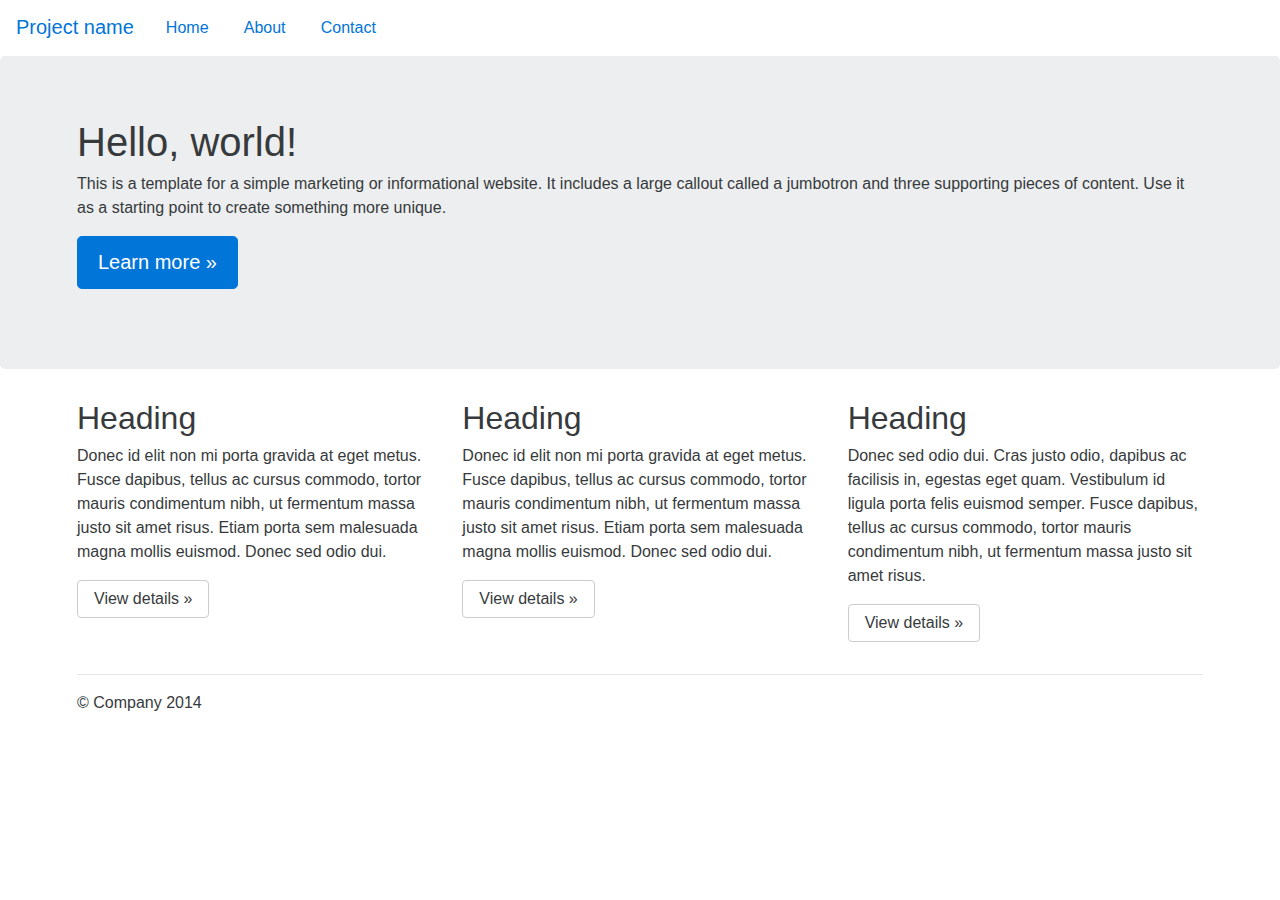
<file: financas-web/src/main/webapp/lib/bootstrap/docs/examples/jumbotron/index.html>
<!DOCTYPE html>
<html lang="en">
  <head>
    <meta charset="utf-8">
    <meta http-equiv="X-UA-Compatible" content="IE=edge">
    <meta name="viewport" content="width=device-width, initial-scale=1">
    <!-- The above 3 meta tags *must* come first in the head; any other head content must come *after* these tags -->
    <meta name="description" content="">
    <meta name="author" content="">
    <link rel="icon" href="../../favicon.ico">

    <title>Jumbotron Template for Bootstrap</title>

    <!-- Bootstrap core CSS -->
    <link href="../../dist/css/bootstrap.min.css" rel="stylesheet">

    <!-- Custom styles for this template -->
    <link href="jumbotron.css" rel="stylesheet">

    <!-- IE10 viewport hack for Surface/desktop Windows 8 bug -->
    <script src="../../assets/js/ie10-viewport-bug-workaround.js"></script>
  </head>

  <body>

    <nav class="navbar navbar-inverse navbar-static-top">
      <a class="navbar-brand" href="#">Project name</a>
      <ul class="nav nav-pills">
        <li class="nav-item active">
          <a class="nav-link" href="#">Home <span class="sr-only">(current)</span></a>
        </li>
        <li class="nav-item">
          <a class="nav-link" href="#">About</a>
        </li>
        <li class="nav-item">
          <a class="nav-link" href="#">Contact</a>
        </li>
      </ul>
    </nav>

    <!-- Main jumbotron for a primary marketing message or call to action -->
    <div class="jumbotron">
      <div class="container">
        <h1>Hello, world!</h1>
        <p>This is a template for a simple marketing or informational website. It includes a large callout called a jumbotron and three supporting pieces of content. Use it as a starting point to create something more unique.</p>
        <p><a class="btn btn-primary btn-lg" href="#" role="button">Learn more &raquo;</a></p>
      </div>
    </div>

    <div class="container">
      <!-- Example row of columns -->
      <div class="row">
        <div class="col-md-4">
          <h2>Heading</h2>
          <p>Donec id elit non mi porta gravida at eget metus. Fusce dapibus, tellus ac cursus commodo, tortor mauris condimentum nibh, ut fermentum massa justo sit amet risus. Etiam porta sem malesuada magna mollis euismod. Donec sed odio dui. </p>
          <p><a class="btn btn-secondary" href="#" role="button">View details &raquo;</a></p>
        </div>
        <div class="col-md-4">
          <h2>Heading</h2>
          <p>Donec id elit non mi porta gravida at eget metus. Fusce dapibus, tellus ac cursus commodo, tortor mauris condimentum nibh, ut fermentum massa justo sit amet risus. Etiam porta sem malesuada magna mollis euismod. Donec sed odio dui. </p>
          <p><a class="btn btn-secondary" href="#" role="button">View details &raquo;</a></p>
       </div>
        <div class="col-md-4">
          <h2>Heading</h2>
          <p>Donec sed odio dui. Cras justo odio, dapibus ac facilisis in, egestas eget quam. Vestibulum id ligula porta felis euismod semper. Fusce dapibus, tellus ac cursus commodo, tortor mauris condimentum nibh, ut fermentum massa justo sit amet risus.</p>
          <p><a class="btn btn-secondary" href="#" role="button">View details &raquo;</a></p>
        </div>
      </div>

      <hr>

      <footer>
        <p>&copy; Company 2014</p>
      </footer>
    </div> <!-- /container -->


    <!-- Bootstrap core JavaScript
    ================================================== -->
    <!-- Placed at the end of the document so the pages load faster -->
    <script src="https://ajax.googleapis.com/ajax/libs/jquery/1.11.3/jquery.min.js"></script>
    <script>window.jQuery || document.write('<script src="../../assets/js/vendor/jquery.min.js"><\/script>')</script>
    <script src="../../dist/js/bootstrap.min.js"></script>
  </body>
</html>
</file>
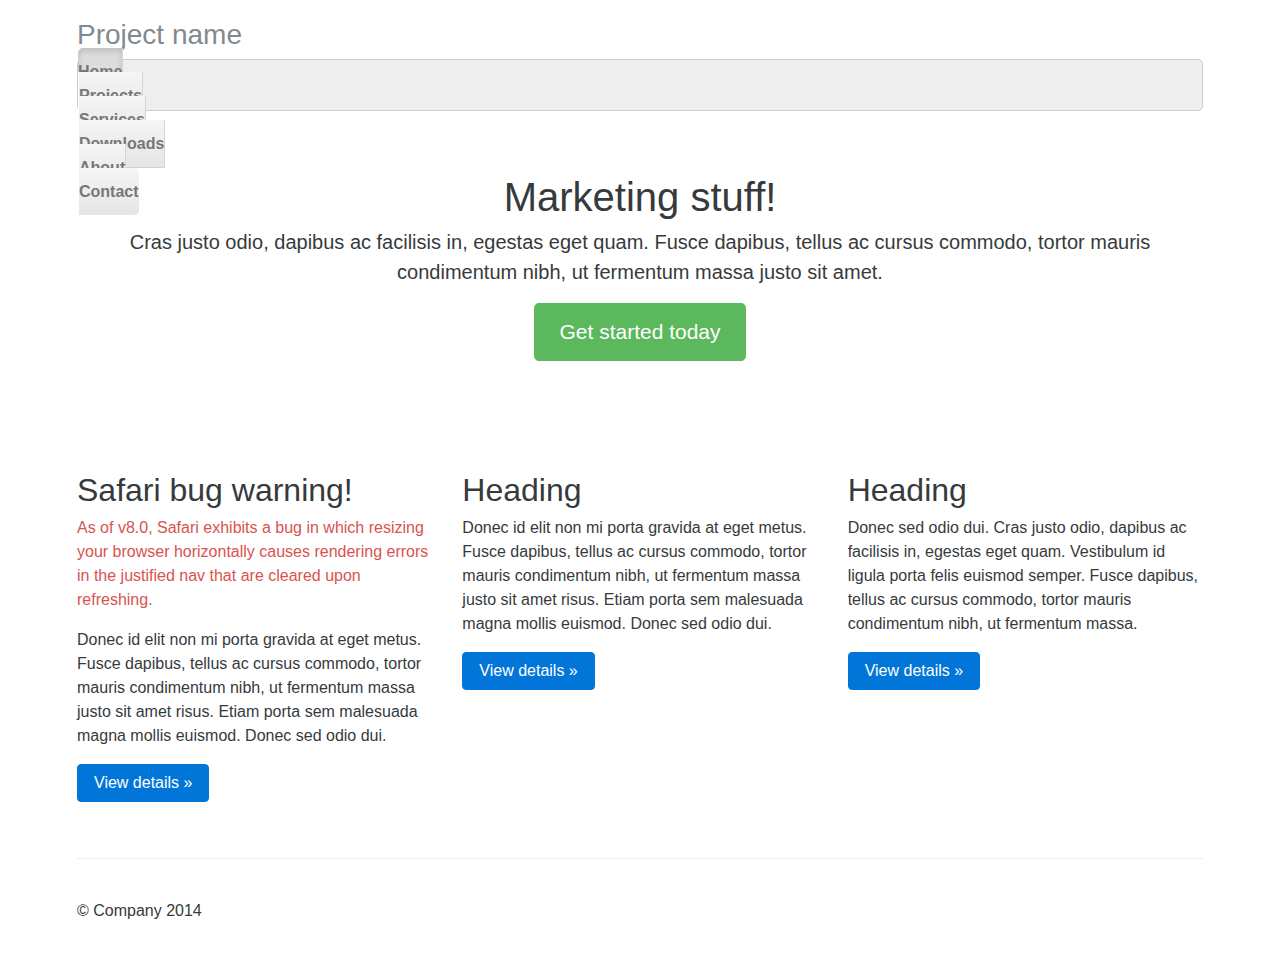
<file: financas-web/src/main/webapp/lib/bootstrap/docs/examples/justified-nav/index.html>
<!DOCTYPE html>
<html lang="en">
  <head>
    <meta charset="utf-8">
    <meta http-equiv="X-UA-Compatible" content="IE=edge">
    <meta name="viewport" content="width=device-width, initial-scale=1">
    <!-- The above 3 meta tags *must* come first in the head; any other head content must come *after* these tags -->
    <meta name="description" content="">
    <meta name="author" content="">
    <link rel="icon" href="../../favicon.ico">

    <title>Justified Nav Template for Bootstrap</title>

    <!-- Bootstrap core CSS -->
    <link href="../../dist/css/bootstrap.min.css" rel="stylesheet">

    <!-- Custom styles for this template -->
    <link href="justified-nav.css" rel="stylesheet">

    <!-- IE10 viewport hack for Surface/desktop Windows 8 bug -->
    <script src="../../assets/js/ie10-viewport-bug-workaround.js"></script>
  </head>

  <body>

    <div class="container">

      <!-- The justified navigation menu is meant for single line per list item.
           Multiple lines will require custom code not provided by Bootstrap. -->
      <div class="masthead">
        <h3 class="text-muted">Project name</h3>
        <nav>
          <ul class="nav nav-justified">
            <li class="active"><a href="#">Home</a></li>
            <li><a href="#">Projects</a></li>
            <li><a href="#">Services</a></li>
            <li><a href="#">Downloads</a></li>
            <li><a href="#">About</a></li>
            <li><a href="#">Contact</a></li>
          </ul>
        </nav>
      </div>

      <!-- Jumbotron -->
      <div class="jumbotron">
        <h1>Marketing stuff!</h1>
        <p class="lead">Cras justo odio, dapibus ac facilisis in, egestas eget quam. Fusce dapibus, tellus ac cursus commodo, tortor mauris condimentum nibh, ut fermentum massa justo sit amet.</p>
        <p><a class="btn btn-lg btn-success" href="#" role="button">Get started today</a></p>
      </div>

      <!-- Example row of columns -->
      <div class="row">
        <div class="col-lg-4">
          <h2>Safari bug warning!</h2>
          <p class="text-danger">As of v8.0, Safari exhibits a bug in which resizing your browser horizontally causes rendering errors in the justified nav that are cleared upon refreshing.</p>
          <p>Donec id elit non mi porta gravida at eget metus. Fusce dapibus, tellus ac cursus commodo, tortor mauris condimentum nibh, ut fermentum massa justo sit amet risus. Etiam porta sem malesuada magna mollis euismod. Donec sed odio dui. </p>
          <p><a class="btn btn-primary" href="#" role="button">View details &raquo;</a></p>
        </div>
        <div class="col-lg-4">
          <h2>Heading</h2>
          <p>Donec id elit non mi porta gravida at eget metus. Fusce dapibus, tellus ac cursus commodo, tortor mauris condimentum nibh, ut fermentum massa justo sit amet risus. Etiam porta sem malesuada magna mollis euismod. Donec sed odio dui. </p>
          <p><a class="btn btn-primary" href="#" role="button">View details &raquo;</a></p>
       </div>
        <div class="col-lg-4">
          <h2>Heading</h2>
          <p>Donec sed odio dui. Cras justo odio, dapibus ac facilisis in, egestas eget quam. Vestibulum id ligula porta felis euismod semper. Fusce dapibus, tellus ac cursus commodo, tortor mauris condimentum nibh, ut fermentum massa.</p>
          <p><a class="btn btn-primary" href="#" role="button">View details &raquo;</a></p>
        </div>
      </div>

      <!-- Site footer -->
      <footer class="footer">
        <p>&copy; Company 2014</p>
      </footer>

    </div> <!-- /container -->


    <!-- Bootstrap core JavaScript
    ================================================== -->
    <!-- Placed at the end of the document so the pages load faster -->
  </body>
</html>
</file>
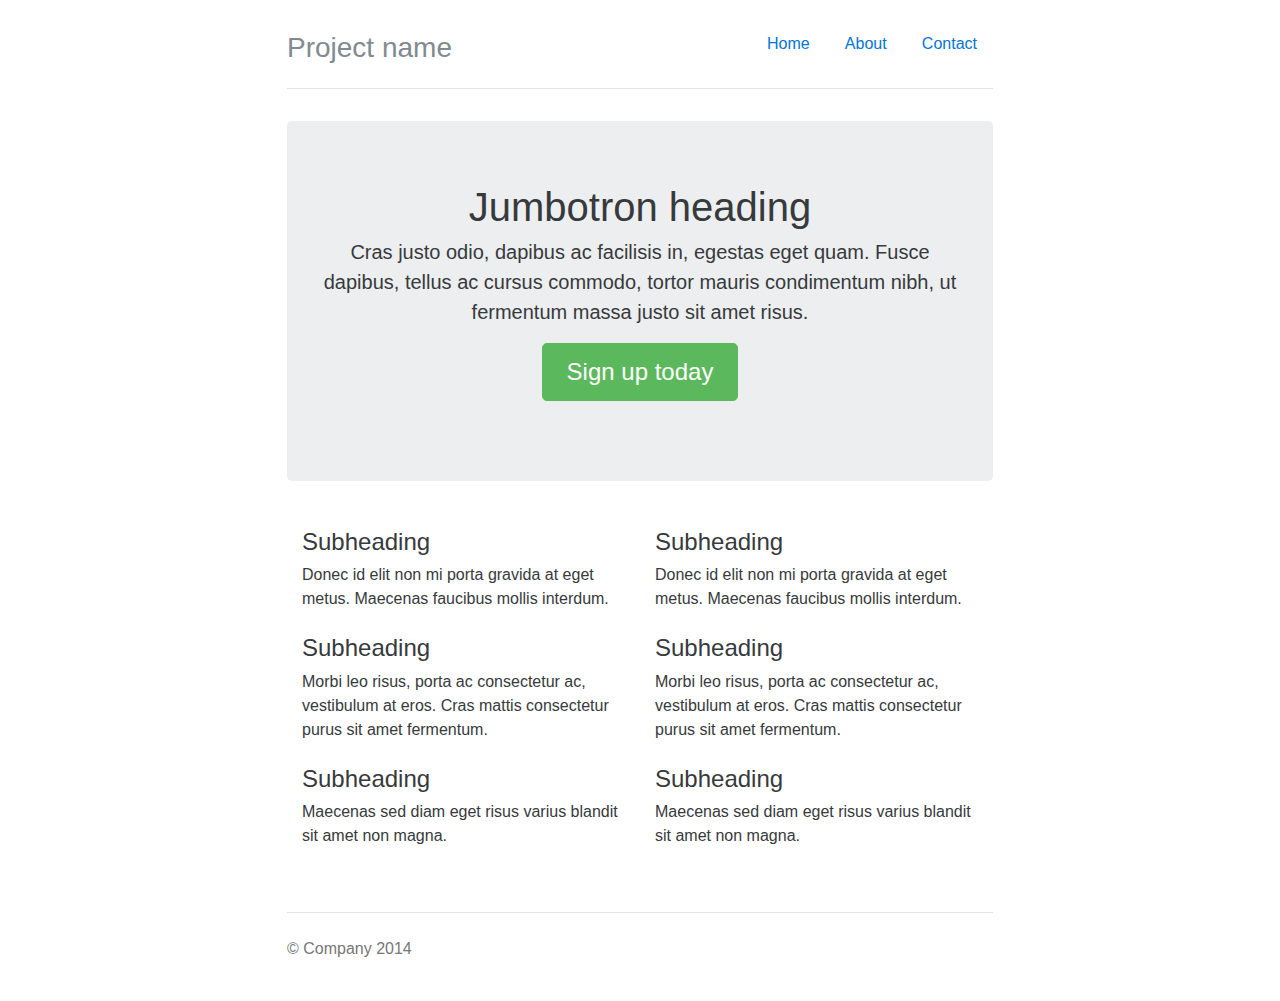
<file: financas-web/src/main/webapp/lib/bootstrap/docs/examples/narrow-jumbotron/index.html>
<!DOCTYPE html>
<html lang="en">
  <head>
    <meta charset="utf-8">
    <meta http-equiv="X-UA-Compatible" content="IE=edge">
    <meta name="viewport" content="width=device-width, initial-scale=1">
    <!-- The above 3 meta tags *must* come first in the head; any other head content must come *after* these tags -->
    <meta name="description" content="">
    <meta name="author" content="">
    <link rel="icon" href="../../favicon.ico">

    <title>Narrow Jumbotron Template for Bootstrap</title>

    <!-- Bootstrap core CSS -->
    <link href="../../dist/css/bootstrap.min.css" rel="stylesheet">

    <!-- Custom styles for this template -->
    <link href="narrow-jumbotron.css" rel="stylesheet">

    <!-- IE10 viewport hack for Surface/desktop Windows 8 bug -->
    <script src="../../assets/js/ie10-viewport-bug-workaround.js"></script>
  </head>

  <body>

    <div class="container">
      <div class="header clearfix">
        <nav>
          <ul class="nav nav-pills pull-right">
            <li class="nav-item active">
              <a class="nav-link" href="#">Home <span class="sr-only">(current)</span></a>
            </li>
            <li class="nav-item">
              <a class="nav-link" href="#">About</a>
            </li>
            <li class="nav-item">
              <a class="nav-link" href="#">Contact</a>
            </li>
          </ul>
        </nav>
        <h3 class="text-muted">Project name</h3>
      </div>

      <div class="jumbotron">
        <h1>Jumbotron heading</h1>
        <p class="lead">Cras justo odio, dapibus ac facilisis in, egestas eget quam. Fusce dapibus, tellus ac cursus commodo, tortor mauris condimentum nibh, ut fermentum massa justo sit amet risus.</p>
        <p><a class="btn btn-lg btn-success" href="#" role="button">Sign up today</a></p>
      </div>

      <div class="row marketing">
        <div class="col-lg-6">
          <h4>Subheading</h4>
          <p>Donec id elit non mi porta gravida at eget metus. Maecenas faucibus mollis interdum.</p>

          <h4>Subheading</h4>
          <p>Morbi leo risus, porta ac consectetur ac, vestibulum at eros. Cras mattis consectetur purus sit amet fermentum.</p>

          <h4>Subheading</h4>
          <p>Maecenas sed diam eget risus varius blandit sit amet non magna.</p>
        </div>

        <div class="col-lg-6">
          <h4>Subheading</h4>
          <p>Donec id elit non mi porta gravida at eget metus. Maecenas faucibus mollis interdum.</p>

          <h4>Subheading</h4>
          <p>Morbi leo risus, porta ac consectetur ac, vestibulum at eros. Cras mattis consectetur purus sit amet fermentum.</p>

          <h4>Subheading</h4>
          <p>Maecenas sed diam eget risus varius blandit sit amet non magna.</p>
        </div>
      </div>

      <footer class="footer">
        <p>&copy; Company 2014</p>
      </footer>

    </div> <!-- /container -->


    <!-- Bootstrap core JavaScript
    ================================================== -->
    <!-- Placed at the end of the document so the pages load faster -->
  </body>
</html>
</file>
<file: financas-web/src/main/webapp/lib/bootstrap/docs/examples/album/album.css>
body {
  min-height: 75rem; /* Can be removed; just added for demo purposes */
}

.navbar {
  margin-bottom: 0;
}

.navbar-collapse .container-fluid {
  padding: 2rem 2.5rem;
  border-bottom: 1px solid #55595c;
}

.navbar-collapse h4 {
  color: #818a91;
}

.navbar-collapse .text-muted {
  color: #818a91;
}

.about {
  float: left;
  max-width: 30rem;
  margin-right: 3rem;
}

.social a {
  font-weight: 500;
  color: #eceeef;
}
.social a:hover {
  color: #fff;
}

.jumbotron {
  padding-top: 6rem;
  padding-bottom: 6rem;
  margin-bottom: 0;
  background-color: #fff;
}

.jumbotron p:last-child {
  margin-bottom: 0;
}

.jumbotron-heading {
  font-weight: 300;
}

.jumbotron .container {
  max-width: 40rem;
}

.album {
  min-height: 50rem; /* Can be removed; just added for demo purposes */
  padding-top: 3rem;
  padding-bottom: 3rem;
  background-color: #f7f7f7;
}

.card {
  float: left;
  width: 33.333%;
  padding: .75rem;
  margin-bottom: 2rem;
  border: 0;
}

.card > img {
  margin-bottom: .75rem;
}

.card-text {
  font-size: 85%;
}

footer {
  padding-top: 3rem;
  padding-bottom: 3rem;
}

footer p {
  margin-bottom: .25rem;
}
</file>
<file: financas-web/src/main/webapp/lib/bootstrap/docs/examples/blog/blog.css>
/*
 * Globals
 */

@media (min-width: 48em) {
  html {
    font-size: 18px;
  }
}

body {
  font-family: Georgia, "Times New Roman", Times, serif;
  color: #555;
}

h1, .h1,
h2, .h2,
h3, .h3,
h4, .h4,
h5, .h5,
h6, .h6 {
  font-family: "Helvetica Neue", Helvetica, Arial, sans-serif;
  font-weight: normal;
  color: #333;
}


/*
 * Override Bootstrap's default container.
 */

.container {
  max-width: 60rem;
}


/*
 * Masthead for nav
 */

.blog-masthead {
  margin-bottom: 3rem;
  background-color: #428bca;
  -webkit-box-shadow: inset 0 -.1rem .25rem rgba(0,0,0,.1);
          box-shadow: inset 0 -.1rem .25rem rgba(0,0,0,.1);
}

/* Nav links */
.nav-link {
  position: relative;
  padding: 1rem;
  font-weight: 500;
  color: #cdddeb;
}
.nav-link:hover,
.nav-link:focus {
  color: #fff;
  background-color: transparent;
}

/* Active state gets a caret at the bottom */
.nav-link.active {
  color: #fff;
}
.nav-link.active:after {
  position: absolute;
  bottom: 0;
  left: 50%;
  width: 0;
  height: 0;
  margin-left: -.3rem;
  vertical-align: middle;
  content: "";
  border-right: .3rem solid transparent;
  border-bottom: .3rem solid;
  border-left: .3rem solid transparent;
}


/*
 * Blog name and description
 */

.blog-header {
  padding-bottom: 1.25rem;
  margin-bottom: 2rem;
  border-bottom: .05rem solid #eee;
}
.blog-title {
  margin-bottom: 0;
  font-size: 2rem;
  font-weight: normal;
}
.blog-description {
  font-size: 1.1rem;
  color: #999;
}

@media (min-width: 40em) {
  .blog-title {
    font-size: 3.5rem;
  }
}


/*
 * Main column and sidebar layout
 */

/* Sidebar modules for boxing content */
.sidebar-module {
  padding: 1rem;
  /*margin: 0 -1rem 1rem;*/
}
.sidebar-module-inset {
  padding: 1rem;
  background-color: #f5f5f5;
  border-radius: .25rem;
}
.sidebar-module-inset p:last-child,
.sidebar-module-inset ul:last-child,
.sidebar-module-inset ol:last-child {
  margin-bottom: 0;
}


/* Pagination */
.pager {
  margin-bottom: 4rem;
  text-align: left;
}
.pager > li > a {
  width: 8rem;
  padding: .75rem 1.25rem;
  text-align: center;
  border-radius: 2rem;
}


/*
 * Blog posts
 */

.blog-post {
  margin-bottom: 4rem;
}
.blog-post-title {
  margin-bottom: .25rem;
  font-size: 2.5rem;
}
.blog-post-meta {
  margin-bottom: 1.25rem;
  color: #999;
}


/*
 * Footer
 */

.blog-footer {
  padding: 2.5rem 0;
  color: #999;
  text-align: center;
  background-color: #f9f9f9;
  border-top: .05rem solid #e5e5e5;
}
.blog-footer p:last-child {
  margin-bottom: 0;
}
</file>
<file: financas-web/src/main/webapp/lib/bootstrap/docs/examples/carousel/carousel.css>
/* GLOBAL STYLES
-------------------------------------------------- */
/* Padding below the footer and lighter body text */

body {
  padding-bottom: 3rem;
  color: #5a5a5a;
}


/* CUSTOMIZE THE CAROUSEL
-------------------------------------------------- */

/* Carousel base class */
.carousel {
  margin-bottom: 4rem;
}
/* Since positioning the image, we need to help out the caption */
.carousel-caption {
  z-index: 10;
}

/* Declare heights because of positioning of img element */
.carousel-item {
  height: 32rem;
  background-color: #777;
}
.carousel-item > img {
  position: absolute;
  top: 0;
  left: 0;
  min-width: 100%;
  height: 32rem;
}

.carousel-indicators {
  top: 1.5rem;
  right: 1.5rem;
  bottom: auto;
  left: auto;
  width: 1rem;
  margin-left: 0;
}

.carousel-indicators > li {
  margin-bottom: .25rem;
}


/* MARKETING CONTENT
-------------------------------------------------- */

/* Center align the text within the three columns below the carousel */
.marketing .col-lg-4 {
  margin-bottom: 1.5rem;
  text-align: center;
}
.marketing h2 {
  font-weight: normal;
}
.marketing .col-lg-4 p {
  margin-right: .75rem;
  margin-left: .75rem;
}


/* Featurettes
------------------------- */

.featurette-divider {
  margin: 5rem 0; /* Space out the Bootstrap <hr> more */
}

/* Thin out the marketing headings */
.featurette-heading {
  font-weight: 300;
  line-height: 1;
  letter-spacing: -.05rem;
}


/* RESPONSIVE CSS
-------------------------------------------------- */

@media (min-width: 40em) {
  /* Bump up size of carousel content */
  .carousel-caption p {
    margin-bottom: 1.25rem;
    font-size: 1.25rem;
    line-height: 1.4;
  }

  .featurette-heading {
    font-size: 50px;
  }
}

@media (min-width: 62em) {
  .featurette-heading {
    margin-top: 7rem;
  }
}
</file>
<file: financas-web/src/main/webapp/lib/bootstrap/docs/examples/cover/cover.css>
/*
 * Globals
 */

/* Links */
a,
a:focus,
a:hover {
  color: #fff;
}

/* Custom default button */
.btn-secondary,
.btn-secondary:hover,
.btn-secondary:focus {
  color: #333;
  text-shadow: none; /* Prevent inheritence from `body` */
  background-color: #fff;
  border: .05rem solid #fff;
}


/*
 * Base structure
 */

html,
body {
  height: 100%;
  background-color: #333;
}
body {
  color: #fff;
  text-align: center;
  text-shadow: 0 .05rem .1rem rgba(0,0,0,.5);
}

/* Extra markup and styles for table-esque vertical and horizontal centering */
.site-wrapper {
  display: table;
  width: 100%;
  height: 100%; /* For at least Firefox */
  min-height: 100%;
  -webkit-box-shadow: inset 0 0 5rem rgba(0,0,0,.5);
          box-shadow: inset 0 0 5rem rgba(0,0,0,.5);
}
.site-wrapper-inner {
  display: table-cell;
  vertical-align: top;
}
.cover-container {
  margin-right: auto;
  margin-left: auto;
}

/* Padding for spacing */
.inner {
  padding: 2rem;
}


/*
 * Header
 */

.masthead {
  margin-bottom: 2rem;
}

.masthead-brand {
  margin-bottom: 0;
}

.nav-masthead .nav-link {
  padding: .25rem 0;
  font-weight: bold;
  color: rgba(255,255,255,.5);
  background-color: transparent;
  border-bottom: .25rem solid transparent;
}

.nav-masthead .nav-link + .nav-link {
  margin-left: 1rem;
}

.nav-masthead .active {
  color: #fff;
  border-bottom-color: #fff;
}

@media (min-width: 48em) {
  .masthead-brand {
    float: left;
  }
  .nav-masthead {
    float: right;
  }
}


/*
 * Cover
 */

.cover {
  padding: 0 1.5rem;
}
.cover .btn-lg {
  padding: .75rem 1.25rem;
  font-weight: bold;
}


/*
 * Footer
 */

.mastfoot {
  color: rgba(255,255,255,.5);
}


/*
 * Affix and center
 */

@media (min-width: 40em) {
  /* Pull out the header and footer */
  .masthead {
    position: fixed;
    top: 0;
  }
  .mastfoot {
    position: fixed;
    bottom: 0;
  }
  /* Start the vertical centering */
  .site-wrapper-inner {
    vertical-align: middle;
  }
  /* Handle the widths */
  .masthead,
  .mastfoot,
  .cover-container {
    width: 100%; /* Must be percentage or pixels for horizontal alignment */
  }
}

@media (min-width: 62em) {
  .masthead,
  .mastfoot,
  .cover-container {
    width: 42rem;
  }
}
</file>
<file: financas-web/src/main/webapp/lib/bootstrap/docs/examples/dashboard/dashboard.css>
/*
 * Base structure
 */

/* Move down content because we have a fixed navbar that is 50px tall */
body {
  padding-top: 50px;
}


/*
 * Global add-ons
 */

.sub-header {
  padding-bottom: 10px;
  border-bottom: 1px solid #eee;
}

/*
 * Top navigation
 * Hide default border to remove 1px line.
 */
.navbar-fixed-top {
  border: 0;
}

/*
 * Sidebar
 */

/* Hide for mobile, show later */
.sidebar {
  display: none;
}
@media (min-width: 768px) {
  .sidebar {
    position: fixed;
    top: 51px;
    bottom: 0;
    left: 0;
    z-index: 1000;
    display: block;
    padding: 20px;
    overflow-x: hidden;
    overflow-y: auto; /* Scrollable contents if viewport is shorter than content. */
    background-color: #f5f5f5;
    border-right: 1px solid #eee;
  }
}

/* Sidebar navigation */
.nav-sidebar {
  margin-right: -21px; /* 20px padding + 1px border */
  margin-bottom: 20px;
  margin-left: -20px;
}
.nav-sidebar > li > a {
  padding-right: 20px;
  padding-left: 20px;
}
.nav-sidebar > .active > a,
.nav-sidebar > .active > a:hover,
.nav-sidebar > .active > a:focus {
  color: #fff;
  background-color: #428bca;
}


/*
 * Main content
 */

.main {
  padding: 20px;
}
@media (min-width: 768px) {
  .main {
    padding-right: 40px;
    padding-left: 40px;
  }
}
.main .page-header {
  margin-top: 0;
}


/*
 * Placeholder dashboard ideas
 */

.placeholders {
  margin-bottom: 30px;
  text-align: center;
}
.placeholders h4 {
  margin-bottom: 0;
}
.placeholder {
  margin-bottom: 20px;
}
.placeholder img {
  display: inline-block;
  border-radius: 50%;
}
</file>
<file: financas-web/src/main/webapp/lib/bootstrap/docs/examples/grid/grid.css>
body {
  padding-top: 2rem;
  padding-bottom: 2rem;
}

h3 {
  margin-top: 2rem;
}

.row {
  margin-bottom: 1rem;
}
.row .row {
  margin-top: 1rem;
  margin-bottom: 0;
}
[class*="col-"] {
  padding-top: 1rem;
  padding-bottom: 1rem;
  background-color: rgba(86,61,124,.15);
  border: 1px solid rgba(86,61,124,.2);
}

hr {
  margin-top: 2rem;
  margin-bottom: 2rem;
}
</file>
<file: financas-web/src/main/webapp/lib/bootstrap/docs/examples/jumbotron/jumbotron.css>
/* Move down content because we have a fixed navbar that is 50px tall */
body {
  padding-bottom: 2rem;
}
</file>
<file: financas-web/src/main/webapp/lib/bootstrap/docs/examples/justified-nav/justified-nav.css>
body {
  padding-top: 20px;
}

.footer {
  padding-top: 40px;
  padding-bottom: 40px;
  margin-top: 40px;
  border-top: 1px solid #eee;
}

/* Main marketing message and sign up button */
.jumbotron {
  text-align: center;
  background-color: transparent;
}
.jumbotron .btn {
  padding: 14px 24px;
  font-size: 21px;
}

/* Customize the nav-justified links to be fill the entire space of the .navbar */

.nav-justified {
  background-color: #eee;
  border: 1px solid #ccc;
  border-radius: 5px;
}
.nav-justified > li > a {
  padding-top: 15px;
  padding-bottom: 15px;
  margin-bottom: 0;
  font-weight: bold;
  color: #777;
  text-align: center;
  background-color: #e5e5e5; /* Old browsers */
  background-image: -webkit-gradient(linear, left top, left bottom, from(#f5f5f5), to(#e5e5e5));
  background-image: -webkit-linear-gradient(top, #f5f5f5 0%, #e5e5e5 100%);
  background-image:      -o-linear-gradient(top, #f5f5f5 0%, #e5e5e5 100%);
  background-image:         linear-gradient(to bottom, #f5f5f5 0%,#e5e5e5 100%);
  filter: progid:DXImageTransform.Microsoft.gradient( startColorstr='#f5f5f5', endColorstr='#e5e5e5',GradientType=0 ); /* IE6-9 */
  background-repeat: repeat-x; /* Repeat the gradient */
  border-bottom: 1px solid #d5d5d5;
}
.nav-justified > .active > a,
.nav-justified > .active > a:hover,
.nav-justified > .active > a:focus {
  background-color: #ddd;
  background-image: none;
  -webkit-box-shadow: inset 0 3px 7px rgba(0,0,0,.15);
          box-shadow: inset 0 3px 7px rgba(0,0,0,.15);
}
.nav-justified > li:first-child > a {
  border-radius: 5px 5px 0 0;
}
.nav-justified > li:last-child > a {
  border-bottom: 0;
  border-radius: 0 0 5px 5px;
}

@media (min-width: 768px) {
  .nav-justified {
    max-height: 52px;
  }
  .nav-justified > li > a {
    border-right: 1px solid #d5d5d5;
    border-left: 1px solid #fff;
  }
  .nav-justified > li:first-child > a {
    border-left: 0;
    border-radius: 5px 0 0 5px;
  }
  .nav-justified > li:last-child > a {
    border-right: 0;
    border-radius: 0 5px 5px 0;
  }
}

/* Responsive: Portrait tablets and up */
@media screen and (min-width: 768px) {
  /* Remove the padding we set earlier */
  .masthead,
  .marketing,
  .footer {
    padding-right: 0;
    padding-left: 0;
  }
}
</file>
<file: financas-web/src/main/webapp/lib/bootstrap/docs/examples/narrow-jumbotron/narrow-jumbotron.css>
/* Space out content a bit */
body {
  padding-top: 1.5rem;
  padding-bottom: 1.5rem;
}

/* Everything but the jumbotron gets side spacing for mobile first views */
.header,
.marketing,
.footer {
  padding-right: 1rem;
  padding-left: 1rem;
}

/* Custom page header */
.header {
  padding-bottom: 1rem;
  border-bottom: .05rem solid #e5e5e5;
}
/* Make the masthead heading the same height as the navigation */
.header h3 {
  margin-top: 0;
  margin-bottom: 0;
  line-height: 3rem;
}

/* Custom page footer */
.footer {
  padding-top: 1.5rem;
  color: #777;
  border-top: .05rem solid #e5e5e5;
}

/* Customize container */
@media (min-width: 48em) {
  .container {
    max-width: 46rem;
  }
}
.container-narrow > hr {
  margin: 2rem 0;
}

/* Main marketing message and sign up button */
.jumbotron {
  text-align: center;
  border-bottom: .05rem solid #e5e5e5;
}
.jumbotron .btn {
  padding: .75rem 1.5rem;
  font-size: 1.5rem;
}

/* Supporting marketing content */
.marketing {
  margin: 3rem 0;
}
.marketing p + h4 {
  margin-top: 1.5rem;
}

/* Responsive: Portrait tablets and up */
@media screen and (min-width: 48em) {
  /* Remove the padding we set earlier */
  .header,
  .marketing,
  .footer {
    padding-right: 0;
    padding-left: 0;
  }
  /* Space out the masthead */
  .header {
    margin-bottom: 2rem;
  }
  /* Remove the bottom border on the jumbotron for visual effect */
  .jumbotron {
    border-bottom: 0;
  }
}
</file>
<file: financas-web/src/main/webapp/lib/bootstrap/js/tests/vendor/qunit.css>
/*!
 * QUnit 1.17.1
 * http://qunitjs.com/
 *
 * Copyright jQuery Foundation and other contributors
 * Released under the MIT license
 * http://jquery.org/license
 *
 * Date: 2015-01-20T19:39Z
 */

/** Font Family and Sizes */

#qunit-tests, #qunit-header, #qunit-banner, #qunit-testrunner-toolbar, #qunit-userAgent, #qunit-testresult {
	font-family: "Helvetica Neue Light", "HelveticaNeue-Light", "Helvetica Neue", Calibri, Helvetica, Arial, sans-serif;
}

#qunit-testrunner-toolbar, #qunit-userAgent, #qunit-testresult, #qunit-tests li { font-size: small; }
#qunit-tests { font-size: smaller; }


/** Resets */

#qunit-tests, #qunit-header, #qunit-banner, #qunit-userAgent, #qunit-testresult, #qunit-modulefilter {
	margin: 0;
	padding: 0;
}


/** Header */

#qunit-header {
	padding: 0.5em 0 0.5em 1em;

	color: #8699A4;
	background-color: #0D3349;

	font-size: 1.5em;
	line-height: 1em;
	font-weight: 400;

	border-radius: 5px 5px 0 0;
}

#qunit-header a {
	text-decoration: none;
	color: #C2CCD1;
}

#qunit-header a:hover,
#qunit-header a:focus {
	color: #FFF;
}

#qunit-testrunner-toolbar label {
	display: inline-block;
	padding: 0 0.5em 0 0.1em;
}

#qunit-banner {
	height: 5px;
}

#qunit-testrunner-toolbar {
	padding: 0.5em 1em 0.5em 1em;
	color: #5E740B;
	background-color: #EEE;
	overflow: hidden;
}

#qunit-userAgent {
	padding: 0.5em 1em 0.5em 1em;
	background-color: #2B81AF;
	color: #FFF;
	text-shadow: rgba(0, 0, 0, 0.5) 2px 2px 1px;
}

#qunit-modulefilter-container {
	float: right;
	padding: 0.2em;
}

.qunit-url-config {
	display: inline-block;
	padding: 0.1em;
}

.qunit-filter {
	display: block;
	float: right;
	margin-left: 1em;
}

/** Tests: Pass/Fail */

#qunit-tests {
	list-style-position: inside;
}

#qunit-tests li {
	padding: 0.4em 1em 0.4em 1em;
	border-bottom: 1px solid #FFF;
	list-style-position: inside;
}

#qunit-tests > li {
	display: none;
}

#qunit-tests li.running,
#qunit-tests li.pass,
#qunit-tests li.fail,
#qunit-tests li.skipped {
	display: list-item;
}

#qunit-tests.hidepass li.running,
#qunit-tests.hidepass li.pass {
	display: none;
}

#qunit-tests li strong {
	cursor: pointer;
}

#qunit-tests li.skipped strong {
	cursor: default;
}

#qunit-tests li a {
	padding: 0.5em;
	color: #C2CCD1;
	text-decoration: none;
}
#qunit-tests li a:hover,
#qunit-tests li a:focus {
	color: #000;
}

#qunit-tests li .runtime {
	float: right;
	font-size: smaller;
}

.qunit-assert-list {
	margin-top: 0.5em;
	padding: 0.5em;

	background-color: #FFF;

	border-radius: 5px;
}

.qunit-collapsed {
	display: none;
}

#qunit-tests table {
	border-collapse: collapse;
	margin-top: 0.2em;
}

#qunit-tests th {
	text-align: right;
	vertical-align: top;
	padding: 0 0.5em 0 0;
}

#qunit-tests td {
	vertical-align: top;
}

#qunit-tests pre {
	margin: 0;
	white-space: pre-wrap;
	word-wrap: break-word;
}

#qunit-tests del {
	background-color: #E0F2BE;
	color: #374E0C;
	text-decoration: none;
}

#qunit-tests ins {
	background-color: #FFCACA;
	color: #500;
	text-decoration: none;
}

/*** Test Counts */

#qunit-tests b.counts                       { color: #000; }
#qunit-tests b.passed                       { color: #5E740B; }
#qunit-tests b.failed                       { color: #710909; }

#qunit-tests li li {
	padding: 5px;
	background-color: #FFF;
	border-bottom: none;
	list-style-position: inside;
}

/*** Passing Styles */

#qunit-tests li li.pass {
	color: #3C510C;
	background-color: #FFF;
	border-left: 10px solid #C6E746;
}

#qunit-tests .pass                          { color: #528CE0; background-color: #D2E0E6; }
#qunit-tests .pass .test-name               { color: #366097; }

#qunit-tests .pass .test-actual,
#qunit-tests .pass .test-expected           { color: #999; }

#qunit-banner.qunit-pass                    { background-color: #C6E746; }

/*** Failing Styles */

#qunit-tests li li.fail {
	color: #710909;
	background-color: #FFF;
	border-left: 10px solid #EE5757;
	white-space: pre;
}

#qunit-tests > li:last-child {
	border-radius: 0 0 5px 5px;
}

#qunit-tests .fail                          { color: #000; background-color: #EE5757; }
#qunit-tests .fail .test-name,
#qunit-tests .fail .module-name             { color: #000; }

#qunit-tests .fail .test-actual             { color: #EE5757; }
#qunit-tests .fail .test-expected           { color: #008000; }

#qunit-banner.qunit-fail                    { background-color: #EE5757; }

/*** Skipped tests */

#qunit-tests .skipped {
	background-color: #EBECE9;
}

#qunit-tests .qunit-skipped-label {
	background-color: #F4FF77;
	display: inline-block;
	font-style: normal;
	color: #366097;
	line-height: 1.8em;
	padding: 0 0.5em;
	margin: -0.4em 0.4em -0.4em 0;
}

/** Result */

#qunit-testresult {
	padding: 0.5em 1em 0.5em 1em;

	color: #2B81AF;
	background-color: #D2E0E6;

	border-bottom: 1px solid #FFF;
}
#qunit-testresult .module-name {
	font-weight: 700;
}

/** Fixture */

#qunit-fixture {
	position: absolute;
	top: -10000px;
	left: -10000px;
	width: 1000px;
	height: 1000px;
}
</file>
